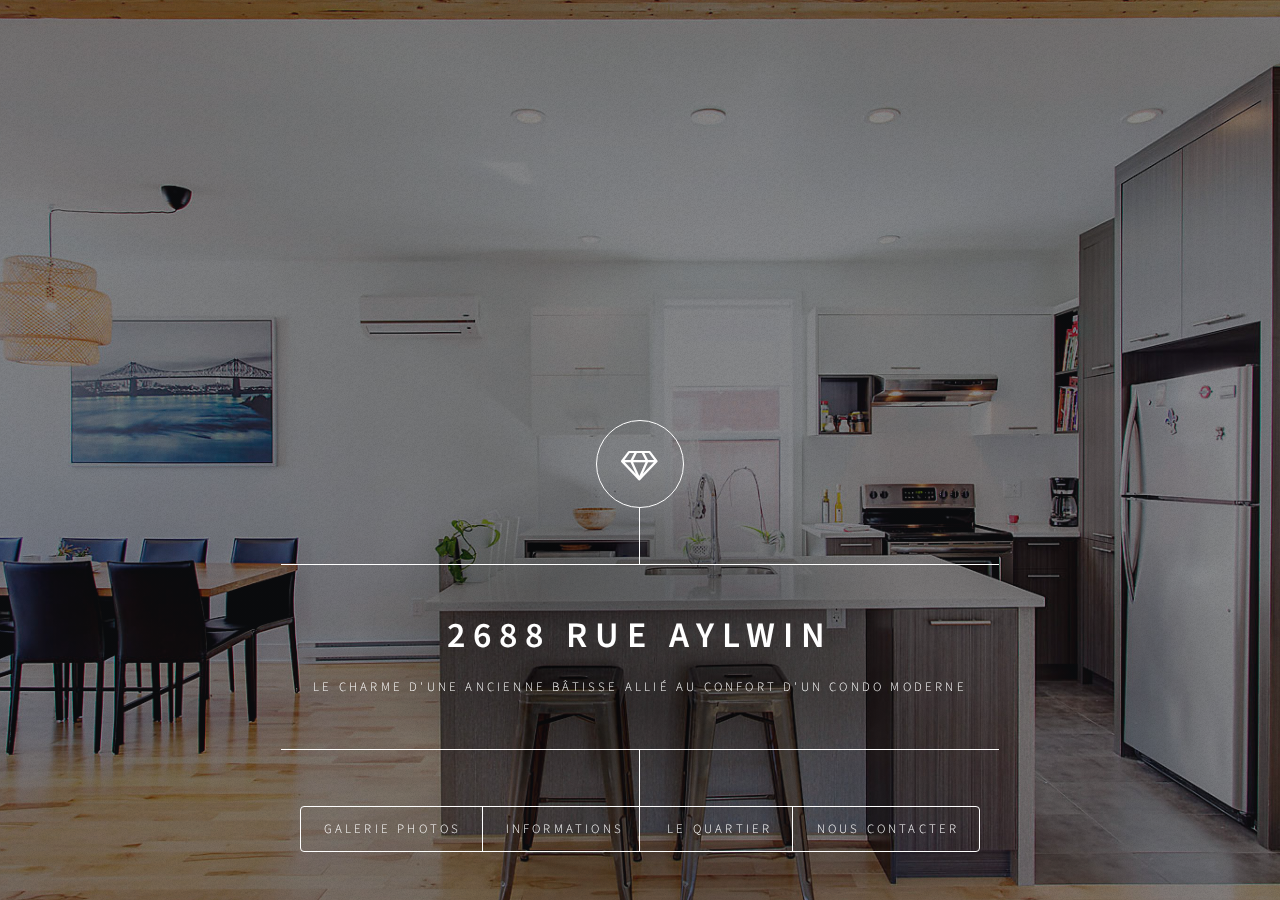
<file: index.html>
<!DOCTYPE HTML>
<!--
	Dimension by HTML5 UP
	html5up.net | @ajlkn
	Free for personal and commercial use under the CCA 3.0 license (html5up.net/license)
-->
<html>
	<head>
		<title>Condo à vendre</title>
		<meta charset="utf-8" />
		<meta name="viewport" content="width=device-width, initial-scale=1, user-scalable=no" />
		<link rel="stylesheet" href="assets/css/main.css" />
		<!--[if lte IE 9]><link rel="stylesheet" href="assets/css/ie9.css" /><![endif]-->
		<noscript><link rel="stylesheet" href="assets/css/noscript.css" /></noscript>
        
        <script>
  (function(i,s,o,g,r,a,m){i['GoogleAnalyticsObject']=r;i[r]=i[r]||function(){
  (i[r].q=i[r].q||[]).push(arguments)},i[r].l=1*new Date();a=s.createElement(o),
  m=s.getElementsByTagName(o)[0];a.async=1;a.src=g;m.parentNode.insertBefore(a,m)
  })(window,document,'script','https://www.google-analytics.com/analytics.js','ga');

  ga('create', 'UA-100354892-1', 'auto');
  ga('send', 'pageview');
</script>
        
	</head>
	<body>

		<!-- Wrapper -->
			<div id="wrapper">

				<!-- Header -->
					<header id="header">
						<div class="logo">
							<span class="icon fa-diamond"></span>
						</div>
						<div class="content">
							<div class="inner">
								<h1>2688 rue Aylwin</h1>
								<p><!--[-->Le charme d'une ancienne bâtisse allié au confort d'un condo moderne<br />
								</p>
							</div>
						</div>
						<nav>
							<ul>
								<li><a href="galerie/index.html" target="_blank">Galerie Photos</a></li>
								<li><a href="#info">Informations</a></li>
								<li><a href="#localisation">Le quartier</a></li>
								<li><a href="#contact">Nous contacter</a></li>
								<!--<li><a href="#elements">Elements</a></li>-->
							</ul>
						</nav>
					</header>
                

				<!-- Main -->
					<div id="main">

						<!-- Informations -->
							<article id="info">
								<h2 class="major">Informations</h2>
								<span class="image main"><img src="images/2688aylwin_013.jpg" alt="" /></span>
								<p>Magnifique condo très lumineux grâce à sa fenestration généreuse (des fenêtres dans chacune des pièces, même dans les salles de bains et le walkin).Le soleil vous accompagnera toute la journée.
A seulement 3min à pieds du métro Joliette et à proximité des Shop Angus! 
Cette propriété détachée occupant toute le dernier étage du bâtiment, a été complètement rénovée avec goût par des professionnels. La cuisine, salle à manger et salon composent une belle aire ouverte d’environ 26 x 23 pieds. 3 Chambres à coucher. 2 belles salles de bain dont une attenante à la chambre principale.
Sa grande Terrasse orientée sud ouest permet de profiter au maximum des beaux jours.
Stationnement extérieur et cabanon dans la cour arrière.</p>
                                <h3 class="">Caractéristiques</h3>
                                <ul>
                                <li>Propriété indivise</li>
                                <li>Dernier étage</li>
								<li>3 chambres</li>
								<li>2 salle de bains complètes (une avec douche et baignoire et une deuxième avec douche)</li>
								<li>Air habitable de 1284 pieds carrés</li>
								<li>Belle terrasse arrièrre de 21'x10'</li>
                                <li>Stationnenement dans la cour arrière</li>
                                <li>Beaucoup de rangement dans le cabanon de 4x6 pieds</li>    
                                </ul>
							</article>

						<!-- Localisation -->
							<article id="localisation">
								<h2 class="major">Le quartier</h2>
								<span class="image main"><img src="images/carte.png" alt="localisation condo" /></span>
								<p>Idéalement situé à quelques minutes à pied de la station de métro Joliette. Accès au centre ville en 10 minutes seulement.
                                A proximité des Shops Angus, ce condo de part sa position stratégique permet de profiter aussi bien des avantages d'Hochelaga que de ceux de Rosemont </p>
                                <p>Hochelaga est un quartier dynamique et en plein essor, qui offre encore des logements à des prix abordables. C'est donc le quartier idéal pour un investissement immobilier. </p>
                                <a href="https://mesquartiers.wordpress.com/2015/05/24/hochelaga/" target="_blank">Cliquez ici pour en savoir plus sur Hochelaga et sa vie de quartier</a>
							</article>

						<!-- Contact -->
							<article id="contact">
								<h2 class="major">Nous contacter</h2>
								<h4>Par téléphone</h4>
                                <p>En soirée et fin de semaine: 514 224 6616</p>
                                <p>Pendant les horaires de bureau: 514 562 6616</p>
                                            
                                <h4>Par courriel</h4>
								<p>virginiebillion@hotmail.com</p>	
                                <span class="image main"><img src="images/carte.png" alt="localisation condo" /></span>
                            </article>

						<!-- Elements -->
							<article id="elements">
								<h2 class="major">Elements</h2>

								<section>
									<h3 class="major">Text</h3>
									<p>This is <b>bold</b> and this is <strong>strong</strong>. This is <i>italic</i> and this is <em>emphasized</em>.
									This is <sup>superscript</sup> text and this is <sub>subscript</sub> text.
									This is <u>underlined</u> and this is code: <code>for (;;) { ... }</code>. Finally, <a href="#">this is a link</a>.</p>
									<hr />
									<h2>Heading Level 2</h2>
									<h3>Heading Level 3</h3>
									<h4>Heading Level 4</h4>
									<h5>Heading Level 5</h5>
									<h6>Heading Level 6</h6>
									<hr />
									<h4>Blockquote</h4>
									<blockquote>Fringilla nisl. Donec accumsan interdum nisi, quis tincidunt felis sagittis eget tempus euismod. Vestibulum ante ipsum primis in faucibus vestibulum. Blandit adipiscing eu felis iaculis volutpat ac adipiscing accumsan faucibus. Vestibulum ante ipsum primis in faucibus lorem ipsum dolor sit amet nullam adipiscing eu felis.</blockquote>
									<h4>Preformatted</h4>
									<pre><code>i = 0;

while (!deck.isInOrder()) {
    print 'Iteration ' + i;
    deck.shuffle();
    i++;
}

print 'It took ' + i + ' iterations to sort the deck.';</code></pre>
								</section>

								<section>
									<h3 class="major">Lists</h3>

									<h4>Unordered</h4>
									<ul>
										<li>Dolor pulvinar etiam.</li>
										<li>Sagittis adipiscing.</li>
										<li>Felis enim feugiat.</li>
									</ul>

									<h4>Alternate</h4>
									<ul class="alt">
										<li>Dolor pulvinar etiam.</li>
										<li>Sagittis adipiscing.</li>
										<li>Felis enim feugiat.</li>
									</ul>

									<h4>Ordered</h4>
									<ol>
										<li>Dolor pulvinar etiam.</li>
										<li>Etiam vel felis viverra.</li>
										<li>Felis enim feugiat.</li>
										<li>Dolor pulvinar etiam.</li>
										<li>Etiam vel felis lorem.</li>
										<li>Felis enim et feugiat.</li>
									</ol>
									<h4>Icons</h4>
									<ul class="icons">
										<li><a href="#" class="icon fa-twitter"><span class="label">Twitter</span></a></li>
										<li><a href="#" class="icon fa-facebook"><span class="label">Facebook</span></a></li>
										<li><a href="#" class="icon fa-instagram"><span class="label">Instagram</span></a></li>
										<li><a href="#" class="icon fa-github"><span class="label">Github</span></a></li>
									</ul>

									<h4>Actions</h4>
									<ul class="actions">
										<li><a href="#" class="button special">Default</a></li>
										<li><a href="#" class="button">Default</a></li>
									</ul>
									<ul class="actions vertical">
										<li><a href="#" class="button special">Default</a></li>
										<li><a href="#" class="button">Default</a></li>
									</ul>
								</section>

								<section>
									<h3 class="major">Table</h3>
									<h4>Default</h4>
									<div class="table-wrapper">
										<table>
											<thead>
												<tr>
													<th>Name</th>
													<th>Description</th>
													<th>Price</th>
												</tr>
											</thead>
											<tbody>
												<tr>
													<td>Item One</td>
													<td>Ante turpis integer aliquet porttitor.</td>
													<td>29.99</td>
												</tr>
												<tr>
													<td>Item Two</td>
													<td>Vis ac commodo adipiscing arcu aliquet.</td>
													<td>19.99</td>
												</tr>
												<tr>
													<td>Item Three</td>
													<td> Morbi faucibus arcu accumsan lorem.</td>
													<td>29.99</td>
												</tr>
												<tr>
													<td>Item Four</td>
													<td>Vitae integer tempus condimentum.</td>
													<td>19.99</td>
												</tr>
												<tr>
													<td>Item Five</td>
													<td>Ante turpis integer aliquet porttitor.</td>
													<td>29.99</td>
												</tr>
											</tbody>
											<tfoot>
												<tr>
													<td colspan="2"></td>
													<td>100.00</td>
												</tr>
											</tfoot>
										</table>
									</div>

									<h4>Alternate</h4>
									<div class="table-wrapper">
										<table class="alt">
											<thead>
												<tr>
													<th>Name</th>
													<th>Description</th>
													<th>Price</th>
												</tr>
											</thead>
											<tbody>
												<tr>
													<td>Item One</td>
													<td>Ante turpis integer aliquet porttitor.</td>
													<td>29.99</td>
												</tr>
												<tr>
													<td>Item Two</td>
													<td>Vis ac commodo adipiscing arcu aliquet.</td>
													<td>19.99</td>
												</tr>
												<tr>
													<td>Item Three</td>
													<td> Morbi faucibus arcu accumsan lorem.</td>
													<td>29.99</td>
												</tr>
												<tr>
													<td>Item Four</td>
													<td>Vitae integer tempus condimentum.</td>
													<td>19.99</td>
												</tr>
												<tr>
													<td>Item Five</td>
													<td>Ante turpis integer aliquet porttitor.</td>
													<td>29.99</td>
												</tr>
											</tbody>
											<tfoot>
												<tr>
													<td colspan="2"></td>
													<td>100.00</td>
												</tr>
											</tfoot>
										</table>
									</div>
								</section>

								<section>
									<h3 class="major">Buttons</h3>
									<ul class="actions">
										<li><a href="#" class="button special">Special</a></li>
										<li><a href="#" class="button">Default</a></li>
									</ul>
									<ul class="actions">
										<li><a href="#" class="button">Default</a></li>
										<li><a href="#" class="button small">Small</a></li>
									</ul>
									<ul class="actions">
										<li><a href="#" class="button special icon fa-download">Icon</a></li>
										<li><a href="#" class="button icon fa-download">Icon</a></li>
									</ul>
									<ul class="actions">
										<li><span class="button special disabled">Disabled</span></li>
										<li><span class="button disabled">Disabled</span></li>
									</ul>
								</section>

								<section>
									<h3 class="major">Form</h3>
									<form method="post" action="#">
										<div class="field half first">
											<label for="demo-name">Name</label>
											<input type="text" name="demo-name" id="demo-name" value="" placeholder="Jane Doe" />
										</div>
										<div class="field half">
											<label for="demo-email">Email</label>
											<input type="email" name="demo-email" id="demo-email" value="" placeholder="jane@untitled.tld" />
										</div>
										<div class="field">
											<label for="demo-category">Category</label>
											<div class="select-wrapper">
												<select name="demo-category" id="demo-category">
													<option value="">-</option>
													<option value="1">Manufacturing</option>
													<option value="1">Shipping</option>
													<option value="1">Administration</option>
													<option value="1">Human Resources</option>
												</select>
											</div>
										</div>
										<div class="field half first">
											<input type="radio" id="demo-priority-low" name="demo-priority" checked>
											<label for="demo-priority-low">Low</label>
										</div>
										<div class="field half">
											<input type="radio" id="demo-priority-high" name="demo-priority">
											<label for="demo-priority-high">High</label>
										</div>
										<div class="field half first">
											<input type="checkbox" id="demo-copy" name="demo-copy">
											<label for="demo-copy">Email me a copy</label>
										</div>
										<div class="field half">
											<input type="checkbox" id="demo-human" name="demo-human" checked>
											<label for="demo-human">Not a robot</label>
										</div>
										<div class="field">
											<label for="demo-message">Message</label>
											<textarea name="demo-message" id="demo-message" placeholder="Enter your message" rows="6"></textarea>
										</div>
										<ul class="actions">
											<li><input type="submit" value="Send Message" class="special" /></li>
											<li><input type="reset" value="Reset" /></li>
										</ul>
									</form>
								</section>

							</article>

					</div>

			</div>

		<!-- BG -->
			<div id="bg"></div>

		<!-- Scripts -->
			<script src="assets/js/jquery.min.js"></script>
			<script src="assets/js/skel.min.js"></script>
			<script src="assets/js/util.js"></script>
			<script src="assets/js/main.js"></script>

	</body>
</html>
</file>
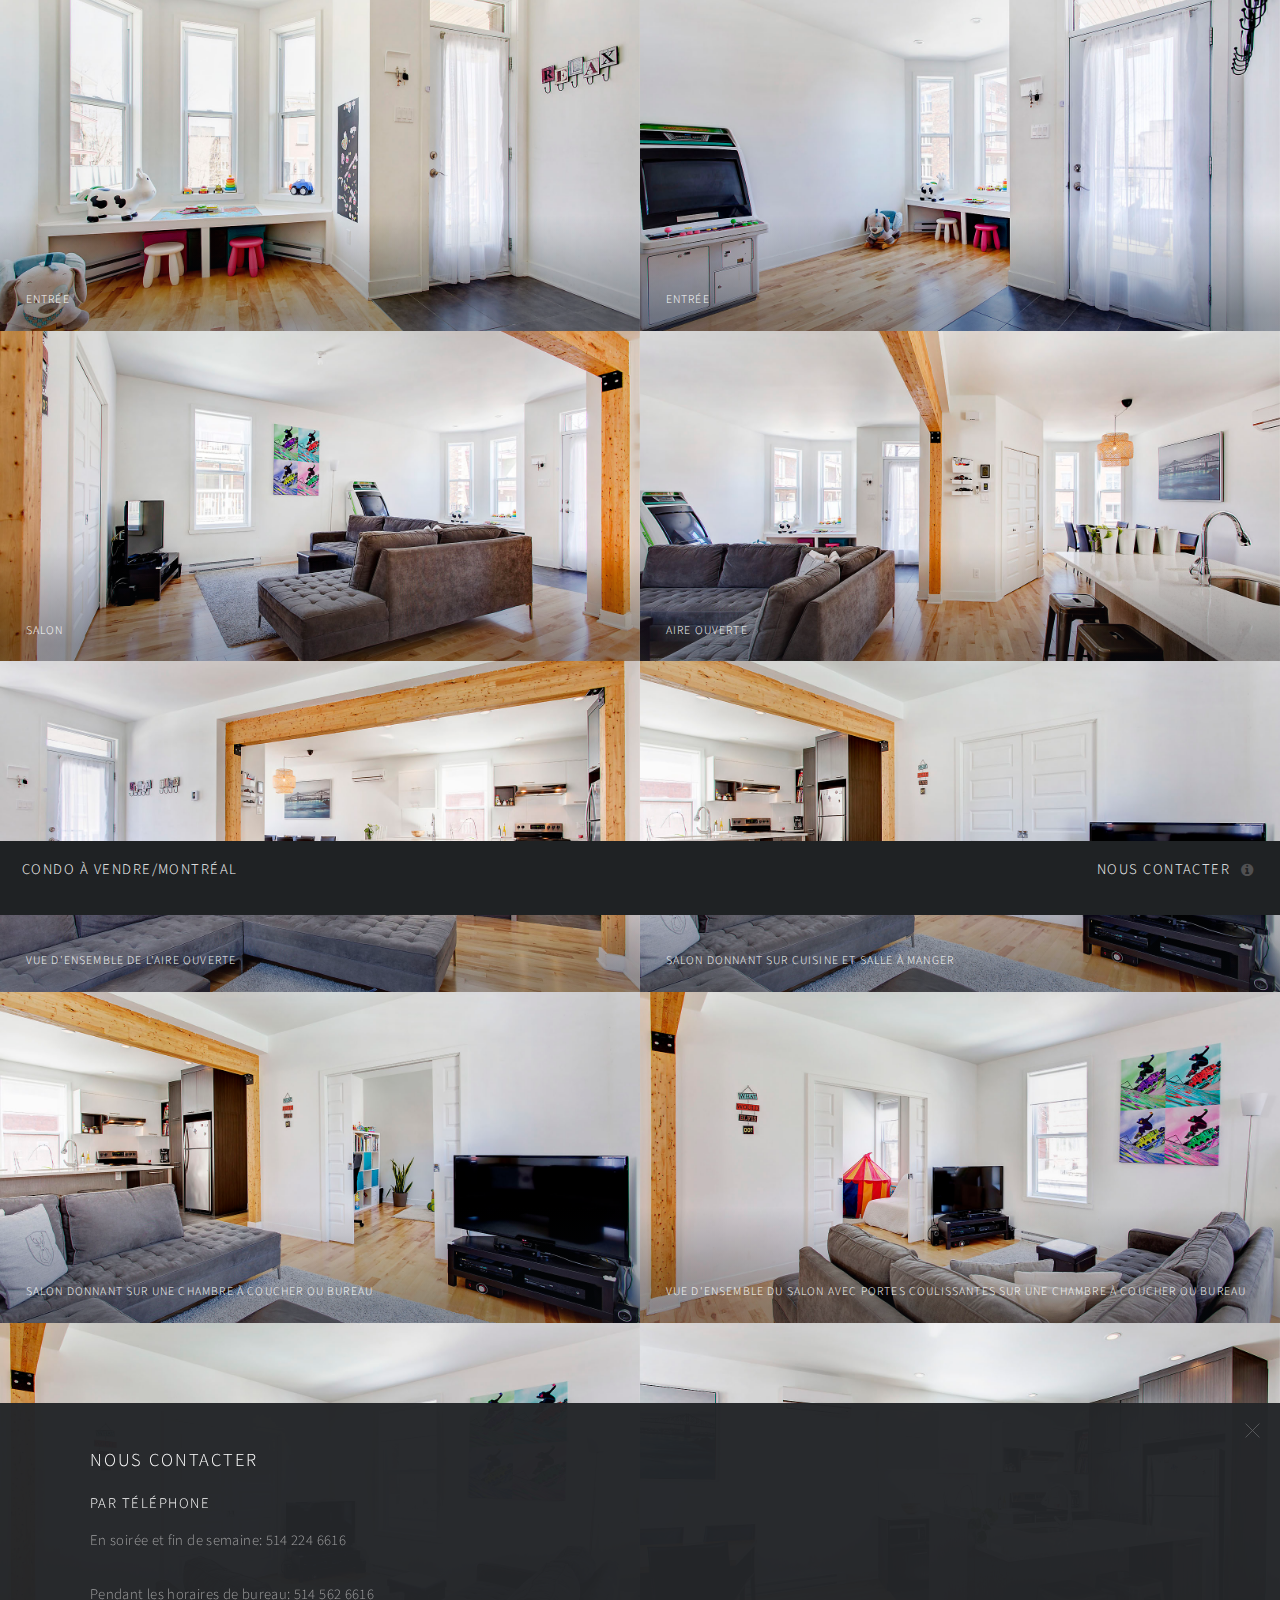
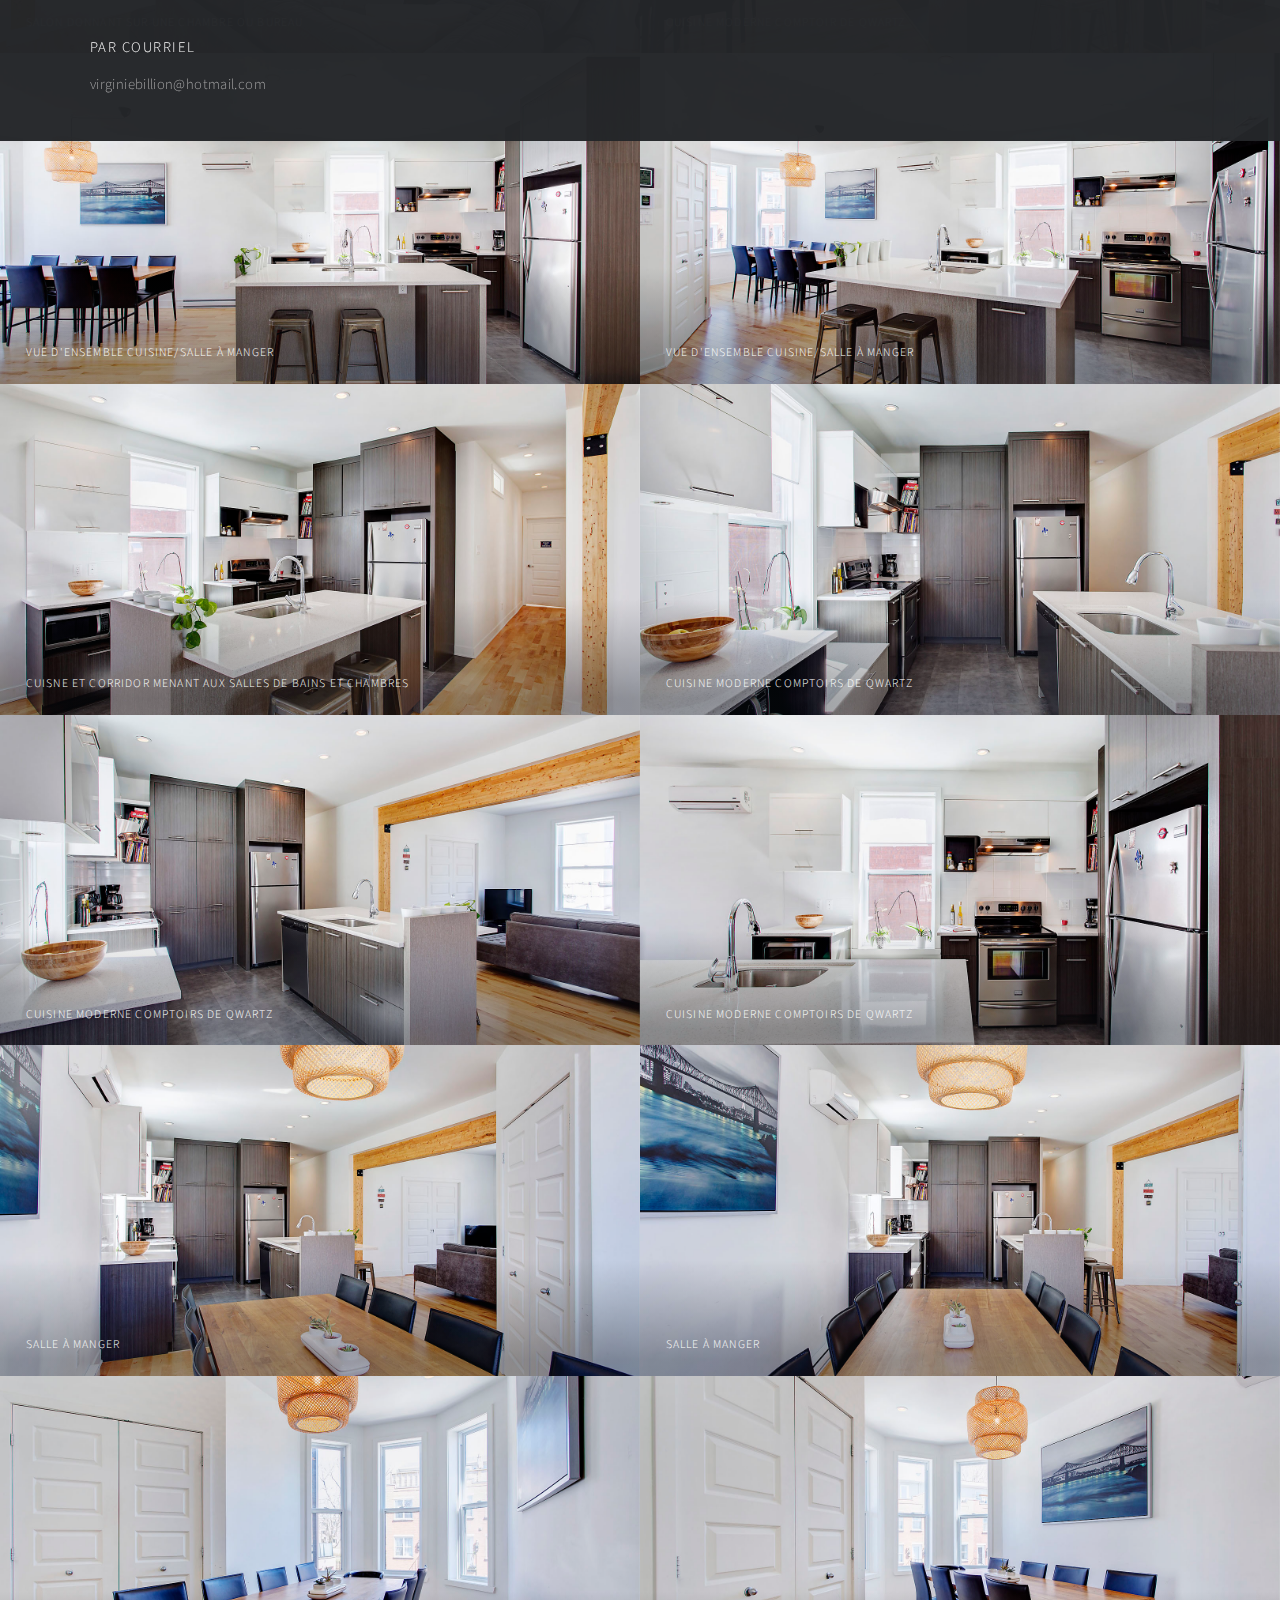
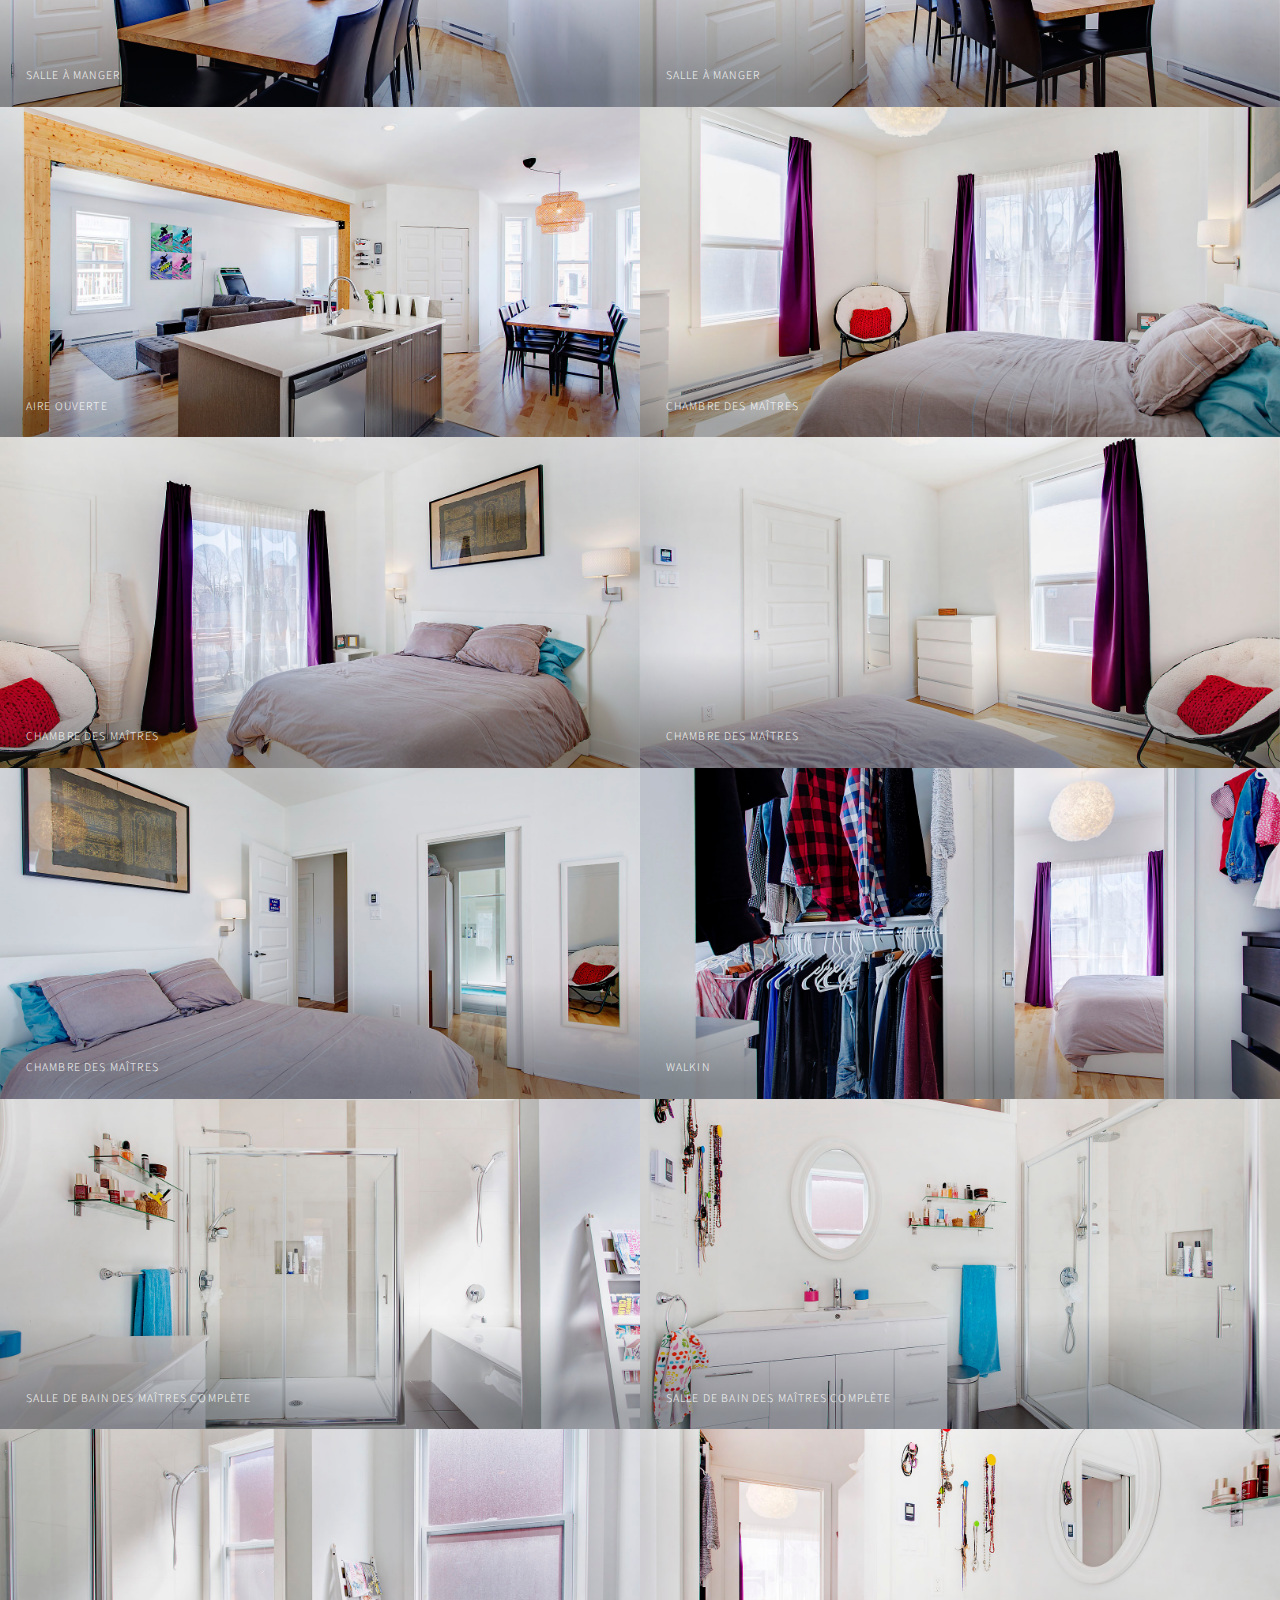
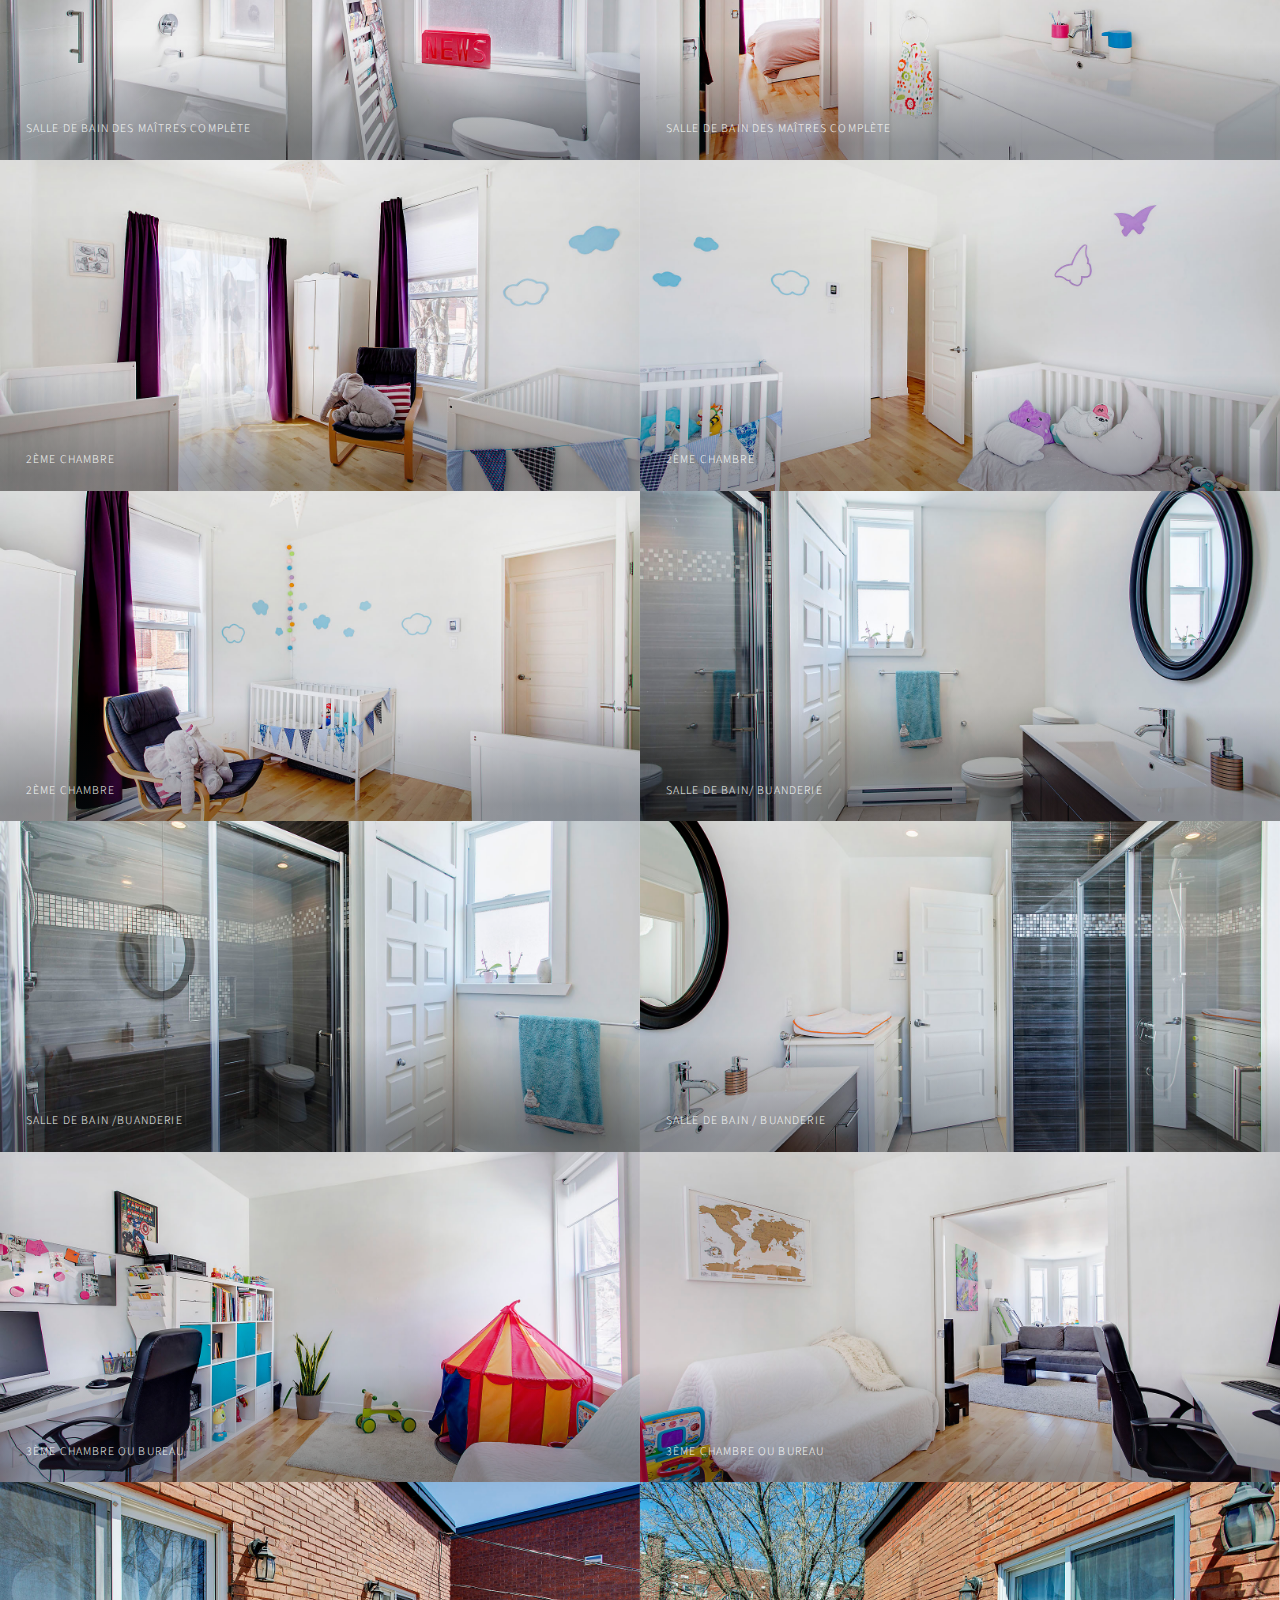
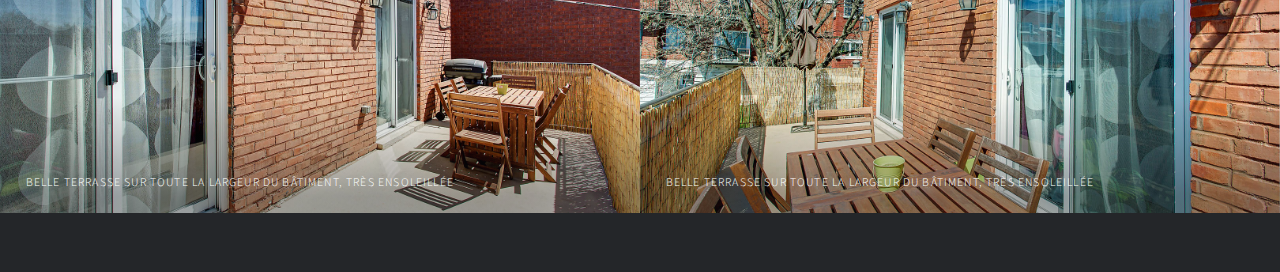
<file: galerie/index.html>
<!DOCTYPE HTML>
<!--
	Multiverse by HTML5 UP
	html5up.net | @ajlkn
	Free for personal and commercial use under the CCA 3.0 license (html5up.net/license)
-->
<html>
	<head>
		<title>Condo à vendre</title>
		<meta charset="utf-8" />
		<meta name="viewport" content="width=device-width, initial-scale=1, user-scalable=no" />
		<!--[if lte IE 8]><script src="assets/js/ie/html5shiv.js"></script><![endif]-->
		<link rel="stylesheet" href="assets/css/main.css" />
		<!--[if lte IE 9]><link rel="stylesheet" href="assets/css/ie9.css" /><![endif]-->
		<!--[if lte IE 8]><link rel="stylesheet" href="assets/css/ie8.css" /><![endif]-->
                
        <script>
  (function(i,s,o,g,r,a,m){i['GoogleAnalyticsObject']=r;i[r]=i[r]||function(){
  (i[r].q=i[r].q||[]).push(arguments)},i[r].l=1*new Date();a=s.createElement(o),
  m=s.getElementsByTagName(o)[0];a.async=1;a.src=g;m.parentNode.insertBefore(a,m)
  })(window,document,'script','https://www.google-analytics.com/analytics.js','ga');

  ga('create', 'UA-100354892-1', 'auto');
  ga('send', 'pageview');
</script>
        
	</head>
	<body>

		<!-- Wrapper -->
			<div id="wrapper">

				<!-- Header -->
					<header id="header">
						<h1><a href="index.html"><strong>Condo à vendre/Montréal</strong> </a></h1>
						<nav>
							<ul>
								<li><a href="#footer" class="icon fa-info-circle">Nous contacter</a></li>
							</ul>
						</nav>
					</header>

				<!-- Main -->
					<div id="main">						
						<article class="thumb">
							<a href="../images/2688aylwin_002.jpg" class="image"><img src="../images/2688aylwin_002.jpg" alt="entrée" /></a>
							<h2>Entrée</h2>
							<p>Magnifiaues fenêtre apportant une belle luminosité. Le banc permet aux enfants d'y bricoler ou aux adultes de s'y assoire pour s'y recueillir</p>
						</article>
						<article class="thumb">
							<a href="../images/2688aylwin_003.jpg" class="image"><img src="../images/2688aylwin_003.jpg" alt="entrée" /></a>
							<h2>Entrée</h2>
							<p>Vue d'Ensemble de l'entrée</p>
						</article>
						<article class="thumb">
							<a href="../images/2688aylwin_004.jpg" class="image"><img src="../images/2688aylwin_004.jpg" alt="salon" /></a>
							<h2>Salon</h2>
							<p>Beau salon lumineux.</p>
						</article>
						<article class="thumb">
							<a href="../images/2688aylwin_005.jpg" class="image"><img src="../images/2688aylwin_005.jpg" alt="" /></a>
							<h2>Aire ouverte</h2>
							<p>Aire ouverte</p>
						</article>
						<article class="thumb">
							<a href="../images/2688aylwin_006.jpg" class="image"><img src="../images/2688aylwin_006.jpg" alt="aire ouverte" /></a>
							<h2>Vue d'ensemble de l'aire ouverte</h2>
							<p></p>
						</article>
						<article class="thumb">
							<a href="../images/2688aylwin_007.jpg" class="image"><img src="../images/2688aylwin_007.jpg" alt="" /></a>
							<h2>Salon donnant sur cuisine et salle à manger</h2>
							<p>Belle aire ouverte sur cuisine et salle à manger</p>
						</article>
						<article class="thumb">
							<a href="../images/2688aylwin_008.jpg" class="image"><img src="../images/2688aylwin_008.jpg" alt="salon" /></a>
							<h2>Salon donnant sur une chambre à coucher ou bureau</h2>
							<p></p>
						</article>
						<article class="thumb">
							<a href="../images/2688aylwin_009.jpg" class="image"><img src="../images/2688aylwin_009.jpg" alt="" /></a>
							<h2>Vue d'ensemble du salon avec portes coulissantes sur une chambre à coucher ou bureau</h2>
							<p></p>
						</article>
						<article class="thumb">
							<a href="../images/2688aylwin_010.jpg" class="image"><img src="../images/2688aylwin_010.jpg" alt="" /></a>
							<h2>Salon donnant sur une chambre ou bureau</h2>
							<p>Possibilité de fermer complètement le mur du salon et d'ajouter une porte dans le coridor. Tout a déjà été prévu</p>
						</article>
						
						<article class="thumb">
							<a href="../images/2688aylwin_012.jpg" class="image"><img src="../images/2688aylwin_012.jpg" alt="" /></a>
							<h2>Cuisine moderne comptoir de qwartz</h2>
							<p>Cuisine moderne comptoir de qwartz</p>
						</article>
                        <article class="thumb">
							<a href="../images/2688aylwin_013.jpg" class="image"><img src="../images/2688aylwin_013.jpg" alt="" /></a>
							<h2>Vue d'ensemble cuisine/salle à manger</h2>
							<p>Vue d'ensemble cuisine/salle à manger</p>
						</article>
                        <article class="thumb">
							<a href="../images/2688aylwin_014.jpg" class="image"><img src="../images/2688aylwin_014.jpg" alt="" /></a>
							<h2>Vue d'ensemble cuisine/salle à manger</h2>
							<p>Vue d'ensemble cuisine/salle à manger</p>
						</article>
                        <article class="thumb">
							<a href="../images/2688aylwin_015.jpg" class="image"><img src="../images/2688aylwin_015.jpg" alt="" /></a>
                            <h2>Cuisne et corridor menant aux salles de bains et chambres</h2>
							<p>Cuisne et corridor menant aux salles de bains et chambres</p>
						</article>
                            <article class="thumb">
							<a href="../images/2688aylwin_016.jpg" class="image"><img src="../images/2688aylwin_016.jpg" alt="" /></a>
                            <h2>Cuisine moderne comptoirs de qwartz</h2>
							<p>Cuisine moderne comptoirs de qwartz</p>
						</article>
                        <article class="thumb">
							<a href="../images/2688aylwin_017.jpg" class="image"><img src="../images/2688aylwin_017.jpg" alt="" /></a>
							<h2>Cuisine moderne comptoirs de qwartz</h2>
							<p>Cuisine moderne comptoirs de qwartz</p>
                        </article>     
                        <article class="thumb">
							<a href="../images/2688aylwin_023.jpg" class="image"><img src="../images/2688aylwin_023.jpg" alt="" /></a>
							<h2>Cuisine moderne comptoirs de qwartz</h2>
							<p>Cuisine moderne comptoirs de qwartz</p>
						</article>
                            <article class="thumb">
							<a href="../images/2688aylwin_018.jpg" class="image"><img src="../images/2688aylwin_018.jpg" alt="" /></a>
							<h2>Salle à manger</h2>
							<p>Grande salle à manger permettant de mettre une très grande table. Les grandes fenêtre au fond lui offre une belle luminosité</p>
						</article><article class="thumb">
							<a href="../images/2688aylwin_019.jpg" class="image"><img src="../images/2688aylwin_019.jpg" alt="" /></a>
							<h2>Salle à manger</h2>
							<p>Grande salle à manger permettant de mettre une très grande table. Les grandes fenêtre au fond lui offre une belle luminosité</p>
						</article>
                            <article class="thumb">
							<a href="../images/2688aylwin_020.jpg" class="image"><img src="../images/2688aylwin_020.jpg" alt="" /></a>
							<h2>Salle à manger</h2>
							<p>Grande salle à manger permettant de mettre une très grande table. Les grandes fenêtre au fond lui offre une belle luminosité</p>
						</article>
                           <article class="thumb">
							<a href="../images/2688aylwin_021.jpg" class="image"><img src="../images/2688aylwin_021.jpg" alt="" /></a>
							<h2>Salle à manger</h2>
							<p>Grande salle à manger permettant de mettre une très grande table. Les grandes fenêtre au fond lui offre une belle luminosité</p>
						</article>
                             <article class="thumb">
							<a href="../images/2688aylwin_022.jpg" class="image"><img src="../images/2688aylwin_022.jpg" alt="" /></a>
							<h2>Aire ouverte</h2>
							<p></p>
						</article>
                            
                            <article class="thumb">
							<a href="../images/2688aylwin_024.jpg" class="image"><img src="../images/2688aylwin_024.jpg" alt="" /></a>
							<h2>Chambre des maîtres</h2>
							<p>Chambre des maître aves salle de bain attenante et walkin, donnant sur une belle terrasse ensoleillée</p>
						</article>
                            <article class="thumb">
							<a href="../images/2688aylwin_025.jpg" class="image"><img src="../images/2688aylwin_025.jpg" alt="" /></a>
							<h2>Chambre des maîtres</h2>
							<p>Chambre des maître aves salle de bain attenante et walkin, donnant sur une belle terrasse ensoleillée</p>
						</article>
                            <article class="thumb">
							<a href="../images/2688aylwin_026.jpg" class="image"><img src="../images/2688aylwin_026.jpg" alt="" /></a>
							<h2>Chambre des maîtres</h2>
							<p>Derrière la porte coulissante se trouve le walkin et la salle de bain des maîtres</p>
						</article>
                        <article class="thumb">
							<a href="../images/2688aylwin_028.jpg" class="image"><img src="../images/2688aylwin_028.jpg" alt="" /></a>
							<h2>Chambre des maîtres</h2>
							<p>Derrière la porte coulissante se trouve le walkin et la salle de bain des maîtres</p>
						</article>
                            <article class="thumb">
							<a href="../images/2688aylwin_027.jpg" class="image"><img src="../images/2688aylwin_027.jpg" alt="" /></a>
							<h2>Walkin</h2>
							<p>Walkin entre la chambre des maîtres et salle de bain.Même le walkin dispose d'une fenêtre</p>
						</article>
                            
                            <article class="thumb">
							<a href="../images/2688aylwin_029.jpg" class="image"><img src="../images/2688aylwin_029.jpg" alt="" /></a>
							<h2>salle de bain des maîtres complète</h2>
							<p> avec douche, baignoire, toilette et deux fenêtres</p>
						</article>
                            <article class="thumb">
							<a href="../images/2688aylwin_030.jpg" class="image"><img src="../images/2688aylwin_030.jpg" alt="" /></a>
							<h2>Salle de bain des maîtres complète</h2>
							<p>avec douche, baignoire, toilette et deux fenêtres</p>
						</article>
                            <article class="thumb">
							<a href="../images/2688aylwin_031.jpg" class="image"><img src="../images/2688aylwin_031.jpg" alt="" /></a>
							<h2>Salle de bain des maîtres complète</h2>
							<p>avec douche, baignoire, toilette et deux fenêtres</p>
						</article>
                            <article class="thumb">
							<a href="../images/2688aylwin_032.jpg" class="image"><img src="../images/2688aylwin_032.jpg" alt="" /></a>
							<h2>Salle de bain des maîtres complète</h2>
							<p>avec douche, baignoire, toilette et deux fenêtres</p>
						</article>
                            <article class="thumb">
							<a href="../images/2688aylwin_033.jpg" class="image"><img src="../images/2688aylwin_033.jpg" alt="" /></a>
							<h2>2ème chambre</h2>
							<p>2ème chambre</p>
						</article>
                            <article class="thumb">
							<a href="../images/2688aylwin_034.jpg" class="image"><img src="../images/2688aylwin_034.jpg" alt="" /></a>
							<h2>2ème chambre</h2>
							<p>2ème chambre</p>
						</article>
                            <article class="thumb">
							<a href="../images/2688aylwin_035.jpg" class="image"><img src="../images/2688aylwin_035.jpg" alt="" /></a>
							<h2>2ème chambre</h2>
							<p>2ème chambre</p>
						</article>
                            <article class="thumb">
							<a href="../images/2688aylwin_036.jpg" class="image"><img src="../images/2688aylwin_036.jpg" alt="" /></a>
							<h2>Salle de bain/ buanderie</h2>
							<p>Salle de bain avec douche, toilette et espace pour laveuse et sécheuse fermé dans le placard</p>
						</article>
                            <article class="thumb">
							<a href="../images/2688aylwin_037.jpg" class="image"><img src="../images/2688aylwin_037.jpg" alt="" /></a>
							<h2>Salle de bain /buanderie</h2>
							<p>Salle de bain avec douche, toilette et espace pour laveuse et sécheuse fermé dans le placard</p>
						</article>
                            
					<article class="thumb">
							<a href="../images/2688aylwin_038.jpg" class="image"><img src="../images/2688aylwin_038.jpg" alt="" /></a>
							<h2>Salle de bain / buanderie</h2>
							<p>Salle de bain avec douche, toilette et espace pour laveuse et sécheuse fermé dans le placard</p>
						</article>
                            <article class="thumb">
							<a href="../images/2688aylwin_039.jpg" class="image"><img src="../images/2688aylwin_039.jpg" alt="" /></a>
							<h2>3ème chambre ou bureau</h2>
							<p></p>
						</article>
                            <article class="thumb">
							<a href="../images/2688aylwin_040.jpg" class="image"><img src="../images/2688aylwin_040.jpg" alt="" /></a>
							<h2>3ème chambre ou bureau</h2>
							<p>Possibilité de fermer l'ouverture sur le salon et d'ouvrir la porte dans le coridor. Tout a déjà été prévu</p>
						</article>
                            <article class="thumb">
							<a href="../images/2688aylwin_041.jpg" class="image"><img src="../images/2688aylwin_041.jpg" alt="" /></a>
							<h2>Belle terrasse sur toute la largeur du bâtiment, très ensoleillée</h2>
							<p>Belle terrasse sur toute la largeur du bâtiment, très ensoleillée</p>
						</article>
                          <article class="thumb">
							<a href="../images/2688aylwin_043.jpg" class="image"><img src="../images/2688aylwin_043.jpg" alt="" /></a>
							<h2>Belle terrasse sur toute la largeur du bâtiment, très ensoleillée</h2>
							<p>Belle terrasse sur toute la largeur du bâtiment, très ensoleillée</p>
						</article>
                        
                        </div>
				<!-- Footer -->
					<footer id="footer" class="panel">
						<div class="inner split">
							<div>
                                <!-- Contact -->
							<article id="contact">
								<h2 class="major">Nous contacter</h2>
								<h4>Par téléphone</h4>
                                <p>En soirée et fin de semaine: 514 224 6616</p>
                                <p>Pendant les horaires de bureau: 514 562 6616</p>
                                <h4>Par courriel</h4>
								<p>virginiebillion@hotmail.com</p>	
                            </article>
                        </div>
                        </div>
                    </footer>

			</div>
								
		<!-- Scripts -->
			<script src="assets/js/jquery.min.js"></script>
			<script src="assets/js/jquery.poptrox.min.js"></script>
			<script src="assets/js/skel.min.js"></script>
			<script src="assets/js/util.js"></script>
			<!--[if lte IE 8]><script src="assets/js/ie/respond.min.js"></script><![endif]-->
			<script src="assets/js/main.js"></script>

	</body>
</html>
</file>
<file: assets/css/ie9.css>
/*
	Dimension by HTML5 UP
	html5up.net | @ajlkn
	Free for personal and commercial use under the CCA 3.0 license (html5up.net/license)
*/

/* BG */

	#bg:before {
		background: rgba(19, 21, 25, 0.5);
	}

/* Header */

	#header .logo {
		margin: 0 auto;
	}

	#header .content {
		display: inline-block;
	}

	#header nav ul {
		display: inline-block;
	}

		#header nav ul li {
			display: inline-block;
		}

/* Main */

	#main article {
		margin: 0 auto;
	}
</file>
<file: assets/css/noscript.css>
/*
	Dimension by HTML5 UP
	html5up.net | @ajlkn
	Free for personal and commercial use under the CCA 3.0 license (html5up.net/license)
*/

/* Main */

	#main article {
		opacity: 1;
		margin: 4rem 0 0 0;
	}
</file>
<file: galerie/assets/css/ie9.css>
/*
	Multiverse by HTML5 UP
	html5up.net | @ajlkn
	Free for personal and commercial use under the CCA 3.0 license (html5up.net/license)
*/

/* Panel */

	.panel > .inner.split:after {
		clear: both;
		content: '';
		display: block;
	}

	.panel > .inner.split > div {
		float: left;
		margin-left: 0;
		padding-left: 0;
	}

	.panel > .inner.split > :first-child {
		padding-left: 0;
	}

/* Wrapper */

	#wrapper:before {
		display: none;
	}

/* Main */

	#main:after {
		clear: both;
		content: '';
		display: block;
	}

	#main .thumb {
		float: left;
	}
</file>
<file: assets/css/main.css>
@import url(font-awesome.min.css);
@import url("https://fonts.googleapis.com/css?family=Source+Sans+Pro:300italic,600italic,300,600");

/*
	Dimension by HTML5 UP
	html5up.net | @ajlkn
	Free for personal and commercial use under the CCA 3.0 license (html5up.net/license)
*/

/* Reset */

	html, body, div, span, applet, object, iframe, h1, h2, h3, h4, h5, h6, p, blockquote, pre, a, abbr, acronym, address, big, cite, code, del, dfn, em, img, ins, kbd, q, s, samp, small, strike, strong, sub, sup, tt, var, b, u, i, center, dl, dt, dd, ol, ul, li, fieldset, form, label, legend, table, caption, tbody, tfoot, thead, tr, th, td, article, aside, canvas, details, embed, figure, figcaption, footer, header, hgroup, menu, nav, output, ruby, section, summary, time, mark, audio, video {
		margin: 0;
		padding: 0;
		border: 0;
		font-size: 100%;
		font: inherit;
		vertical-align: baseline;
	}

	article, aside, details, figcaption, figure, footer, header, hgroup, menu, nav, section {
		display: block;
	}

	body {
		line-height: 1;
	}

	ol, ul {
		list-style: none;
	}

	blockquote, q {
		quotes: none;
	}

	blockquote:before, blockquote:after, q:before, q:after {
		content: '';
		content: none;
	}

	table {
		border-collapse: collapse;
		border-spacing: 0;
	}

	body {
		-webkit-text-size-adjust: none;
	}

/* Box Model */

	*, *:before, *:after {
		-moz-box-sizing: border-box;
		-webkit-box-sizing: border-box;
		box-sizing: border-box;
	}

/* Basic */

	@-ms-viewport {
		width: device-width;
	}

	@media screen and (max-width: 480px) {

		html, body {
			min-width: 320px;
		}

	}

	body {
		background: #ffffff;
	}

		body.is-loading *, body.is-loading *:before, body.is-loading *:after, body.is-switching *, body.is-switching *:before, body.is-switching *:after {
			-moz-animation: none !important;
			-webkit-animation: none !important;
			-ms-animation: none !important;
			animation: none !important;
			-moz-transition: none !important;
			-webkit-transition: none !important;
			-ms-transition: none !important;
			transition: none !important;
			-moz-transition-delay: none !important;
			-webkit-transition-delay: none !important;
			-ms-transition-delay: none !important;
			transition-delay: none !important;
		}

/* Type */

	html {
		font-size: 16pt;
	}

		@media screen and (max-width: 1680px) {

			html {
				font-size: 12pt;
			}

		}

		@media screen and (max-width: 736px) {

			html {
				font-size: 11pt;
			}

		}

		@media screen and (max-width: 360px) {

			html {
				font-size: 10pt;
			}

		}

	body, input, select, textarea {
		color: #ffffff;
		font-family: "Source Sans Pro", sans-serif;
		font-weight: 300;
		font-size: 1rem;
		line-height: 1.65;
	}

	a {
		-moz-transition: color 0.2s ease-in-out, background-color 0.2s ease-in-out, border-bottom-color 0.2s ease-in-out;
		-webkit-transition: color 0.2s ease-in-out, background-color 0.2s ease-in-out, border-bottom-color 0.2s ease-in-out;
		-ms-transition: color 0.2s ease-in-out, background-color 0.2s ease-in-out, border-bottom-color 0.2s ease-in-out;
		transition: color 0.2s ease-in-out, background-color 0.2s ease-in-out, border-bottom-color 0.2s ease-in-out;
		border-bottom: dotted 1px rgba(255, 255, 255, 0.5);
		text-decoration: none;
		color: inherit;
	}

		a:hover {
			border-bottom-color: transparent;
		}

	strong, b {
		color: #ffffff;
		font-weight: 600;
	}

	em, i {
		font-style: italic;
	}

	p {
		margin: 0 0 2rem 0;
	}

	h1, h2, h3, h4, h5, h6 {
		color: #ffffff;
		font-weight: 600;
		line-height: 1.5;
		margin: 0 0 1rem 0;
		text-transform: uppercase;
		letter-spacing: 0.2rem;
	}

		h1 a, h2 a, h3 a, h4 a, h5 a, h6 a {
			color: inherit;
			text-decoration: none;
		}

		h1.major, h2.major, h3.major, h4.major, h5.major, h6.major {
			border-bottom: solid 1px #ffffff;
			width: -moz-max-content;
			width: -webkit-max-content;
			width: -ms-max-content;
			width: max-content;
			padding-bottom: 0.5rem;
			margin: 0 0 2rem 0;
		}

	h1 {
		font-size: 2.25rem;
		line-height: 1.3;
		letter-spacing: 0.5rem;
	}

	h2 {
		font-size: 1.5rem;
		line-height: 1.4;
		letter-spacing: 0.5rem;
	}

	h3 {
		font-size: 1rem;
	}

	h4 {
		font-size: 0.8rem;
	}

	h5 {
		font-size: 0.7rem;
	}

	h6 {
		font-size: 0.6rem;
	}

	@media screen and (max-width: 736px) {

		h1 {
			font-size: 1.75rem;
			line-height: 1.4;
		}

		h2 {
			font-size: 1.25em;
			line-height: 1.5;
		}

	}

	sub {
		font-size: 0.8rem;
		position: relative;
		top: 0.5rem;
	}

	sup {
		font-size: 0.8rem;
		position: relative;
		top: -0.5rem;
	}

	blockquote {
		border-left: solid 4px #ffffff;
		font-style: italic;
		margin: 0 0 2rem 0;
		padding: 0.5rem 0 0.5rem 2rem;
	}

	code {
		background: rgba(255, 255, 255, 0.075);
		border-radius: 4px;
		font-family: "Courier New", monospace;
		font-size: 0.9rem;
		margin: 0 0.25rem;
		padding: 0.25rem 0.65rem;
	}

	pre {
		-webkit-overflow-scrolling: touch;
		font-family: "Courier New", monospace;
		font-size: 0.9rem;
		margin: 0 0 2rem 0;
	}

		pre code {
			display: block;
			line-height: 1.75;
			padding: 1rem 1.5rem;
			overflow-x: auto;
		}

	hr {
		border: 0;
		border-bottom: solid 1px #ffffff;
		margin: 2.75rem 0;
	}

	.align-left {
		text-align: left;
	}

	.align-center {
		text-align: center;
	}

	.align-right {
		text-align: right;
	}

/* Form */

	form {
		margin: 0 0 2.5rem 0;
	}

		form .field {
			margin: 0 0 1.5rem 0;
		}

			form .field.half {
				width: 50%;
				float: left;
				padding: 0 0 0 0.75rem;
			}

				form .field.half.first {
					padding: 0 0.75rem 0 0;
				}

		form > .actions {
			margin: 1.875rem 0 0 0 !important;
		}

		@media screen and (max-width: 736px) {

			form .field {
				margin: 0 0 1.125rem 0;
			}

				form .field.half {
					padding: 0 0 0 0.5625rem;
				}

					form .field.half.first {
						padding: 0 0.5625rem 0 0;
					}

			form > .actions {
				margin: 1.5rem 0 0 0 !important;
			}

		}

		@media screen and (max-width: 480px) {

			form .field.half {
				width: 100%;
				float: none;
				padding: 0;
			}

				form .field.half.first {
					padding: 0;
				}

		}

	label {
		color: #ffffff;
		display: block;
		font-size: 0.8rem;
		font-weight: 300;
		letter-spacing: 0.2rem;
		line-height: 1.5;
		margin: 0 0 1rem 0;
		text-transform: uppercase;
	}

	input[type="text"],
	input[type="password"],
	input[type="email"],
	input[type="tel"],
	select,
	textarea {
		-moz-appearance: none;
		-webkit-appearance: none;
		-ms-appearance: none;
		appearance: none;
		-moz-transition: border-color 0.2s ease-in-out, box-shadow 0.2s ease-in-out, background-color 0.2s ease-in-out;
		-webkit-transition: border-color 0.2s ease-in-out, box-shadow 0.2s ease-in-out, background-color 0.2s ease-in-out;
		-ms-transition: border-color 0.2s ease-in-out, box-shadow 0.2s ease-in-out, background-color 0.2s ease-in-out;
		transition: border-color 0.2s ease-in-out, box-shadow 0.2s ease-in-out, background-color 0.2s ease-in-out;
		background: transparent;
		border-radius: 4px;
		border: solid 1px #ffffff;
		color: inherit;
		display: block;
		outline: 0;
		padding: 0 1rem;
		text-decoration: none;
		width: 100%;
	}

		input[type="text"]:invalid,
		input[type="password"]:invalid,
		input[type="email"]:invalid,
		input[type="tel"]:invalid,
		select:invalid,
		textarea:invalid {
			box-shadow: none;
		}

		input[type="text"]:focus,
		input[type="password"]:focus,
		input[type="email"]:focus,
		input[type="tel"]:focus,
		select:focus,
		textarea:focus {
			background: rgba(255, 255, 255, 0.075);
			border-color: #ffffff;
			box-shadow: 0 0 0 1px #ffffff;
		}

	select option {
		background: #1b1f22;
		color: #ffffff;
	}

	.select-wrapper {
		text-decoration: none;
		display: block;
		position: relative;
	}

		.select-wrapper:before {
			-moz-osx-font-smoothing: grayscale;
			-webkit-font-smoothing: antialiased;
			font-family: FontAwesome;
			font-style: normal;
			font-weight: normal;
			text-transform: none !important;
		}

		.select-wrapper:before {
			color: #ffffff;
			content: '\f107';
			display: block;
			height: 2.75rem;
			line-height: calc(2.75rem + 0em);
			pointer-events: none;
			position: absolute;
			right: 0;
			text-align: center;
			top: 0;
			width: 2.75rem;
		}

		.select-wrapper select::-ms-expand {
			display: none;
		}

	input[type="text"],
	input[type="password"],
	input[type="email"],
	select {
		height: 2.75rem;
	}

	textarea {
		padding: 0.75rem 1rem;
	}

	input[type="checkbox"],
	input[type="radio"] {
		-moz-appearance: none;
		-webkit-appearance: none;
		-ms-appearance: none;
		appearance: none;
		display: block;
		float: left;
		margin-right: -2rem;
		opacity: 0;
		width: 1rem;
		z-index: -1;
	}

		input[type="checkbox"] + label,
		input[type="radio"] + label {
			text-decoration: none;
			-moz-user-select: none;
			-webkit-user-select: none;
			-ms-user-select: none;
			user-select: none;
			color: #ffffff;
			cursor: pointer;
			display: inline-block;
			font-size: 0.8rem;
			font-weight: 300;
			margin: 0 0 0.5rem 0;
			padding-left: 2.65rem;
			padding-right: 0.75rem;
			position: relative;
		}

			input[type="checkbox"] + label:before,
			input[type="radio"] + label:before {
				-moz-osx-font-smoothing: grayscale;
				-webkit-font-smoothing: antialiased;
				font-family: FontAwesome;
				font-style: normal;
				font-weight: normal;
				text-transform: none !important;
			}

			input[type="checkbox"] + label:before,
			input[type="radio"] + label:before {
				-moz-transition: border-color 0.2s ease-in-out, box-shadow 0.2s ease-in-out, background-color 0.2s ease-in-out;
				-webkit-transition: border-color 0.2s ease-in-out, box-shadow 0.2s ease-in-out, background-color 0.2s ease-in-out;
				-ms-transition: border-color 0.2s ease-in-out, box-shadow 0.2s ease-in-out, background-color 0.2s ease-in-out;
				transition: border-color 0.2s ease-in-out, box-shadow 0.2s ease-in-out, background-color 0.2s ease-in-out;
				border-radius: 4px;
				border: solid 1px #ffffff;
				content: '';
				display: inline-block;
				height: 1.65rem;
				left: 0;
				line-height: calc(1.58125rem + 0em);
				position: absolute;
				text-align: center;
				top: -0.125rem;
				width: 1.65rem;
			}

		input[type="checkbox"]:checked + label:before,
		input[type="radio"]:checked + label:before {
			background: #ffffff !important;
			border-color: #ffffff !important;
			color: #1b1f22;
			content: '\f00c';
		}

		input[type="checkbox"]:focus + label:before,
		input[type="radio"]:focus + label:before {
			background: rgba(255, 255, 255, 0.075);
			border-color: #ffffff;
			box-shadow: 0 0 0 1px #ffffff;
		}

	input[type="checkbox"] + label:before {
		border-radius: 4px;
	}

	input[type="radio"] + label:before {
		border-radius: 100%;
	}

	::-webkit-input-placeholder {
		color: rgba(255, 255, 255, 0.5) !important;
		opacity: 1.0;
	}

	:-moz-placeholder {
		color: rgba(255, 255, 255, 0.5) !important;
		opacity: 1.0;
	}

	::-moz-placeholder {
		color: rgba(255, 255, 255, 0.5) !important;
		opacity: 1.0;
	}

	:-ms-input-placeholder {
		color: rgba(255, 255, 255, 0.5) !important;
		opacity: 1.0;
	}

	.formerize-placeholder {
		color: rgba(255, 255, 255, 0.5) !important;
		opacity: 1.0;
	}

/* Box */

	.box {
		border-radius: 4px;
		border: solid 1px #ffffff;
		margin-bottom: 2rem;
		padding: 1.5em;
	}

		.box > :last-child,
		.box > :last-child > :last-child,
		.box > :last-child > :last-child > :last-child {
			margin-bottom: 0;
		}

		.box.alt {
			border: 0;
			border-radius: 0;
			padding: 0;
		}

/* Icon */

	.icon {
		text-decoration: none;
		border-bottom: none;
		position: relative;
	}

		.icon:before {
			-moz-osx-font-smoothing: grayscale;
			-webkit-font-smoothing: antialiased;
			font-family: FontAwesome;
			font-style: normal;
			font-weight: normal;
			text-transform: none !important;
		}

		.icon > .label {
			display: none;
		}

/* Image */

	.image {
		border-radius: 4px;
		border: 0;
		display: inline-block;
		position: relative;
	}

		.image:before {
			-moz-pointer-events: none;
			-webkit-pointer-events: none;
			-ms-pointer-events: none;
			pointer-events: none;
			background-image: url("../../images/overlay.png");
			background-color: rgba(19, 21, 25, 0.5);
			border-radius: 4px;
			content: '';
			display: block;
			height: 100%;
			left: 0;
			opacity: 0.5;
			position: absolute;
			top: 0;
			width: 100%;
		}

		.image img {
			border-radius: 4px;
			display: block;
		}

		.image.left, .image.right {
			max-width: 40%;
		}

			.image.left img, .image.right img {
				width: 100%;
			}

		.image.left {
			float: left;
			padding: 0 1.5em 1em 0;
			top: 0.25em;
		}

		.image.right {
			float: right;
			padding: 0 0 1em 1.5em;
			top: 0.25em;
		}

		.image.fit {
			display: block;
			margin: 0 0 2rem 0;
			width: 100%;
		}

			.image.fit img {
				width: 100%;
			}

		.image.main {
			display: block;
			margin: 2.5rem 0;
			width: 100%;
		}

			.image.main img {
				width: 100%;
			}

		@media screen and (max-width: 736px) {

			.image.main {
				margin: 2rem 0;
			}

		}

		@media screen and (max-width: 480px) {

			.image.main {
				margin: 1.5rem 0;
			}

		}

/* List */

	ol {
		list-style: decimal;
		margin: 0 0 2rem 0;
		padding-left: 1.25em;
	}

		ol li {
			padding-left: 0.25em;
		}

	ul {
		list-style: disc;
		margin: 0 0 2rem 0;
		padding-left: 1em;
	}

		ul li {
			padding-left: 0.5em;
		}

		ul.alt {
			list-style: none;
			padding-left: 0;
		}

			ul.alt li {
				border-top: solid 1px #ffffff;
				padding: 0.5em 0;
			}

				ul.alt li:first-child {
					border-top: 0;
					padding-top: 0;
				}

		ul.icons {
			cursor: default;
			list-style: none;
			padding-left: 0;
		}

			ul.icons li {
				display: inline-block;
				padding: 0 0.75em 0 0;
			}

				ul.icons li:last-child {
					padding-right: 0;
				}

				ul.icons li a {
					border-radius: 100%;
					box-shadow: inset 0 0 0 1px #ffffff;
					display: inline-block;
					height: 2.25rem;
					line-height: 2.25rem;
					text-align: center;
					width: 2.25rem;
				}

					ul.icons li a:hover {
						background-color: rgba(255, 255, 255, 0.075);
					}

					ul.icons li a:active {
						background-color: rgba(255, 255, 255, 0.175);
					}

		ul.actions {
			cursor: default;
			list-style: none;
			padding-left: 0;
		}

			ul.actions li {
				display: inline-block;
				padding: 0 1rem 0 0;
				vertical-align: middle;
			}

				ul.actions li:last-child {
					padding-right: 0;
				}

			ul.actions.small li {
				padding: 0 0.5rem 0 0;
			}

			ul.actions.vertical li {
				display: block;
				padding: 1rem 0 0 0;
			}

				ul.actions.vertical li:first-child {
					padding-top: 0;
				}

				ul.actions.vertical li > * {
					margin-bottom: 0;
				}

			ul.actions.vertical.small li {
				padding: 0.5rem 0 0 0;
			}

				ul.actions.vertical.small li:first-child {
					padding-top: 0;
				}

			ul.actions.fit {
				display: table;
				margin-left: -1rem;
				padding: 0;
				table-layout: fixed;
				width: calc(100% + 1rem);
			}

				ul.actions.fit li {
					display: table-cell;
					padding: 0 0 0 1rem;
				}

					ul.actions.fit li > * {
						margin-bottom: 0;
					}

				ul.actions.fit.small {
					margin-left: -0.5rem;
					width: calc(100% + 0.5rem);
				}

					ul.actions.fit.small li {
						padding: 0 0 0 0.5rem;
					}

			@media screen and (max-width: 480px) {

				ul.actions {
					margin: 0 0 2rem 0;
				}

					ul.actions li {
						padding: 1rem 0 0 0;
						display: block;
						text-align: center;
						width: 100%;
					}

						ul.actions li:first-child {
							padding-top: 0;
						}

						ul.actions li > * {
							width: 100%;
							margin: 0 !important;
						}

							ul.actions li > *.icon:before {
								margin-left: -2em;
							}

					ul.actions.small li {
						padding: 0.5rem 0 0 0;
					}

						ul.actions.small li:first-child {
							padding-top: 0;
						}

			}

	dl {
		margin: 0 0 2rem 0;
	}

		dl dt {
			display: block;
			font-weight: 600;
			margin: 0 0 1rem 0;
		}

		dl dd {
			margin-left: 2rem;
		}

/* Table */

	.table-wrapper {
		-webkit-overflow-scrolling: touch;
		overflow-x: auto;
	}

	table {
		margin: 0 0 2rem 0;
		width: 100%;
	}

		table tbody tr {
			border: solid 1px #ffffff;
			border-left: 0;
			border-right: 0;
		}

			table tbody tr:nth-child(2n + 1) {
				background-color: rgba(255, 255, 255, 0.075);
			}

		table td {
			padding: 0.75em 0.75em;
		}

		table th {
			color: #ffffff;
			font-size: 0.9em;
			font-weight: 600;
			padding: 0 0.75em 0.75em 0.75em;
			text-align: left;
		}

		table thead {
			border-bottom: solid 2px #ffffff;
		}

		table tfoot {
			border-top: solid 2px #ffffff;
		}

		table.alt {
			border-collapse: separate;
		}

			table.alt tbody tr td {
				border: solid 1px #ffffff;
				border-left-width: 0;
				border-top-width: 0;
			}

				table.alt tbody tr td:first-child {
					border-left-width: 1px;
				}

			table.alt tbody tr:first-child td {
				border-top-width: 1px;
			}

			table.alt thead {
				border-bottom: 0;
			}

			table.alt tfoot {
				border-top: 0;
			}

/* Button */

	input[type="submit"],
	input[type="reset"],
	input[type="button"],
	button,
	.button {
		-moz-appearance: none;
		-webkit-appearance: none;
		-ms-appearance: none;
		appearance: none;
		-moz-transition: background-color 0.2s ease-in-out, color 0.2s ease-in-out;
		-webkit-transition: background-color 0.2s ease-in-out, color 0.2s ease-in-out;
		-ms-transition: background-color 0.2s ease-in-out, color 0.2s ease-in-out;
		transition: background-color 0.2s ease-in-out, color 0.2s ease-in-out;
		background-color: transparent;
		border-radius: 4px;
		border: 0;
		box-shadow: inset 0 0 0 1px #ffffff;
		color: #ffffff !important;
		cursor: pointer;
		display: inline-block;
		font-size: 0.8rem;
		font-weight: 300;
		height: 2.75rem;
		letter-spacing: 0.2rem;
		line-height: 2.75rem;
		outline: 0;
		padding: 0 1.25rem 0 1.35rem;
		text-align: center;
		text-decoration: none;
		text-transform: uppercase;
		white-space: nowrap;
	}

		input[type="submit"]:hover,
		input[type="reset"]:hover,
		input[type="button"]:hover,
		button:hover,
		.button:hover {
			background-color: rgba(255, 255, 255, 0.075);
		}

		input[type="submit"]:active,
		input[type="reset"]:active,
		input[type="button"]:active,
		button:active,
		.button:active {
			background-color: rgba(255, 255, 255, 0.175);
		}

		input[type="submit"].icon:before,
		input[type="reset"].icon:before,
		input[type="button"].icon:before,
		button.icon:before,
		.button.icon:before {
			margin-right: 0.5em;
		}

		input[type="submit"].fit,
		input[type="reset"].fit,
		input[type="button"].fit,
		button.fit,
		.button.fit {
			display: block;
			margin: 0 0 1rem 0;
			width: 100%;
		}

		input[type="submit"].special,
		input[type="reset"].special,
		input[type="button"].special,
		button.special,
		.button.special {
			background-color: #ffffff;
			color: #1b1f22 !important;
			font-weight: 600;
		}

		input[type="submit"].disabled, input[type="submit"]:disabled,
		input[type="reset"].disabled,
		input[type="reset"]:disabled,
		input[type="button"].disabled,
		input[type="button"]:disabled,
		button.disabled,
		button:disabled,
		.button.disabled,
		.button:disabled {
			-moz-pointer-events: none;
			-webkit-pointer-events: none;
			-ms-pointer-events: none;
			pointer-events: none;
			cursor: default;
			opacity: 0.25;
		}

	input[type="submit"],
	input[type="reset"],
	input[type="button"],
	button {
		line-height: calc(2.75rem - 2px);
	}

/* BG */

	#bg {
		-moz-transform: scale(1.0);
		-webkit-transform: scale(1.0);
		-ms-transform: scale(1.0);
		transform: scale(1.0);
		-webkit-backface-visibility: hidden;
		position: fixed;
		top: 0;
		left: 0;
		width: 100%;
		height: 100vh;
		z-index: 1;
	}

		#bg:before, #bg:after {
			content: '';
			display: block;
			position: absolute;
			top: 0;
			left: 0;
			width: 100%;
			height: 100%;
		}

		#bg:before {
			-moz-transition: background-color 2.5s ease-in-out;
			-webkit-transition: background-color 2.5s ease-in-out;
			-ms-transition: background-color 2.5s ease-in-out;
			transition: background-color 2.5s ease-in-out;
			-moz-transition-delay: 0.75s;
			-webkit-transition-delay: 0.75s;
			-ms-transition-delay: 0.75s;
			transition-delay: 0.75s;
			background-image: linear-gradient(to top, rgba(19, 21, 25, 0.5), rgba(19, 21, 25, 0.5)), url("../../images/overlay.png");
			background-size: auto, 256px 256px;
			background-position: center, center;
			background-repeat: no-repeat, repeat;
			z-index: 2;
		}

		#bg:after {
			-moz-transform: scale(1.125);
			-webkit-transform: scale(1.125);
			-ms-transform: scale(1.125);
			transform: scale(1.125);
			-moz-transition: -moz-transform 0.325s ease-in-out, -moz-filter 0.325s ease-in-out;
			-webkit-transition: -webkit-transform 0.325s ease-in-out, -webkit-filter 0.325s ease-in-out;
			-ms-transition: -ms-transform 0.325s ease-in-out, -ms-filter 0.325s ease-in-out;
			transition: transform 0.325s ease-in-out, filter 0.325s ease-in-out;
			background-image: url("../../images/2688aylwin_013.jpg");
			background-position: center;
			background-size: cover;
			background-repeat: no-repeat;
			z-index: 1;
		}

		body.is-article-visible #bg:after {
			-moz-transform: scale(1.0825);
			-webkit-transform: scale(1.0825);
			-ms-transform: scale(1.0825);
			transform: scale(1.0825);
			-moz-filter: blur(0.2rem);
			-webkit-filter: blur(0.2rem);
			-ms-filter: blur(0.2rem);
			filter: blur(0.2rem);
		}

		body.is-loading #bg:before {
			background-color: #000000;
		}

/* Wrapper */

	#wrapper {
		display: -moz-flex;
		display: -webkit-flex;
		display: -ms-flex;
		display: flex;
		-moz-flex-direction: column;
		-webkit-flex-direction: column;
		-ms-flex-direction: column;
		flex-direction: column;
		-moz-align-items: center;
		-webkit-align-items: center;
		-ms-align-items: center;
		align-items: center;
		-moz-justify-content: space-between;
		-webkit-justify-content: space-between;
		-ms-justify-content: space-between;
		justify-content: space-between;
		position: relative;
		min-height: 100vh;
		width: 100%;
		padding: 4rem 2rem;
		z-index: 3;
	}

		#wrapper:before {
			content: '';
			display: block;
		}

		@media screen and (max-width: 1680px) {

			#wrapper {
				padding: 3rem 2rem;
			}

		}

		@media screen and (max-width: 736px) {

			#wrapper {
				padding: 2rem 1rem;
			}

		}

		@media screen and (max-width: 480px) {

			#wrapper {
				padding: 1rem;
			}

		}

/* Header */

	#header {
		display: -moz-flex;
		display: -webkit-flex;
		display: -ms-flex;
		display: flex;
		-moz-flex-direction: column;
		-webkit-flex-direction: column;
		-ms-flex-direction: column;
		flex-direction: column;
		-moz-align-items: center;
		-webkit-align-items: center;
		-ms-align-items: center;
		align-items: center;
		-moz-transition: -moz-transform 0.325s ease-in-out, -moz-filter 0.325s ease-in-out, opacity 0.325s ease-in-out;
		-webkit-transition: -webkit-transform 0.325s ease-in-out, -webkit-filter 0.325s ease-in-out, opacity 0.325s ease-in-out;
		-ms-transition: -ms-transform 0.325s ease-in-out, -ms-filter 0.325s ease-in-out, opacity 0.325s ease-in-out;
		transition: transform 0.325s ease-in-out, filter 0.325s ease-in-out, opacity 0.325s ease-in-out;
		background-image: -moz-radial-gradient(rgba(0, 0, 0, 0.25) 25%, transparent 55%);
		background-image: -webkit-radial-gradient(rgba(0, 0, 0, 0.25) 25%, transparent 55%);
		background-image: -ms-radial-gradient(rgba(0, 0, 0, 0.25) 25%, transparent 55%);
		background-image: radial-gradient(rgba(0, 0, 0, 0.25) 25%, transparent 55%);
		max-width: 100%;
		text-align: center;
	}

		#header > * {
			-moz-transition: opacity 0.325s ease-in-out;
			-webkit-transition: opacity 0.325s ease-in-out;
			-ms-transition: opacity 0.325s ease-in-out;
			transition: opacity 0.325s ease-in-out;
			position: relative;
			margin-top: 3.5rem;
		}

			#header > *:before {
				content: '';
				display: block;
				position: absolute;
				top: calc(-3.5rem - 1px);
				left: calc(50% - 1px);
				width: 1px;
				height: calc(3.5rem + 1px);
				background: #ffffff;
			}

		#header > :first-child {
			margin-top: 0;
		}

			#header > :first-child:before {
				display: none;
			}

		#header .logo {
			width: 5.5rem;
			height: 5.5rem;
			line-height: 5.5rem;
			border: solid 1px #ffffff;
			border-radius: 100%;
		}

			#header .logo .icon:before {
				font-size: 2rem;
			}

		#header .content {
			border-style: solid;
			border-color: #ffffff;
			border-top-width: 1px;
			border-bottom-width: 1px;
			max-width: 100%;
		}

			#header .content .inner {
				-moz-transition: max-height 0.75s ease, padding 0.75s ease, opacity 0.325s ease-in-out;
				-webkit-transition: max-height 0.75s ease, padding 0.75s ease, opacity 0.325s ease-in-out;
				-ms-transition: max-height 0.75s ease, padding 0.75s ease, opacity 0.325s ease-in-out;
				transition: max-height 0.75s ease, padding 0.75s ease, opacity 0.325s ease-in-out;
				-moz-transition-delay: 0.25s;
				-webkit-transition-delay: 0.25s;
				-ms-transition-delay: 0.25s;
				transition-delay: 0.25s;
				padding: 3rem 2rem;
				max-height: 40rem;
				overflow: hidden;
			}

				#header .content .inner > :last-child {
					margin-bottom: 0;
				}

			#header .content p {
				text-transform: uppercase;
				letter-spacing: 0.2rem;
				font-size: 0.8rem;
				line-height: 2;
			}

		#header nav ul {
			display: -moz-flex;
			display: -webkit-flex;
			display: -ms-flex;
			display: flex;
			margin-bottom: 0;
			list-style: none;
			padding-left: 0;
			border: solid 1px #ffffff;
			border-radius: 4px;
		}

			#header nav ul li {
				padding-left: 0;
				border-left: solid 1px #ffffff;
			}

				#header nav ul li:first-child {
					border-left: 0;
				}

				#header nav ul li a {
					display: block;
					min-width: 7.5rem;
					height: 2.75rem;
					line-height: 2.75rem;
					padding: 0 1.25rem 0 1.45rem;
					text-transform: uppercase;
					letter-spacing: 0.2rem;
					font-size: 0.8rem;
					border-bottom: 0;
				}

					#header nav ul li a:hover {
						background-color: rgba(255, 255, 255, 0.075);
					}

					#header nav ul li a:active {
						background-color: rgba(255, 255, 255, 0.175);
					}

		#header nav.use-middle:after {
			content: '';
			display: block;
			position: absolute;
			top: 0;
			left: calc(50% - 1px);
			width: 1px;
			height: 100%;
			background: #ffffff;
		}

		#header nav.use-middle ul li.is-middle {
			border-left: 0;
		}

		body.is-article-visible #header {
			-moz-transform: scale(0.95);
			-webkit-transform: scale(0.95);
			-ms-transform: scale(0.95);
			transform: scale(0.95);
			-moz-filter: blur(0.1rem);
			-webkit-filter: blur(0.1rem);
			-ms-filter: blur(0.1rem);
			filter: blur(0.1rem);
			opacity: 0;
		}

		body.is-loading #header {
			-moz-filter: blur(0.125rem);
			-webkit-filter: blur(0.125rem);
			-ms-filter: blur(0.125rem);
			filter: blur(0.125rem);
		}

			body.is-loading #header > * {
				opacity: 0;
			}

			body.is-loading #header .content .inner {
				max-height: 0;
				padding-top: 0;
				padding-bottom: 0;
				opacity: 0;
			}

		@media screen and (max-width: 980px) {

			#header .content p br {
				display: none;
			}

		}

		@media screen and (max-width: 736px) {

			#header > * {
				margin-top: 2rem;
			}

				#header > *:before {
					top: calc(-2rem - 1px);
					height: calc(2rem + 1px);
				}

			#header .logo {
				width: 4.75rem;
				height: 4.75rem;
				line-height: 4.75rem;
			}

				#header .logo .icon:before {
					font-size: 1.75rem;
				}

			#header .content .inner {
				padding: 2.5rem 1rem;
			}

			#header .content p {
				line-height: 1.875;
			}

		}

		@media screen and (max-width: 480px) {

			#header {
				padding: 1.5rem 0;
			}

				#header .content .inner {
					padding: 2.5rem 0;
				}

				#header nav ul {
					-moz-flex-direction: column;
					-webkit-flex-direction: column;
					-ms-flex-direction: column;
					flex-direction: column;
					min-width: 10rem;
					max-width: 100%;
				}

					#header nav ul li {
						border-left: 0;
						border-top: solid 1px #ffffff;
					}

						#header nav ul li:first-child {
							border-top: 0;
						}

						#header nav ul li a {
							height: 3rem;
							line-height: 3rem;
							min-width: 0;
							width: 100%;
						}

				#header nav.use-middle:after {
					display: none;
				}

		}

/* Main */

	#main {
		-moz-flex-grow: 1;
		-webkit-flex-grow: 1;
		-ms-flex-grow: 1;
		flex-grow: 1;
		-moz-flex-shrink: 1;
		-webkit-flex-shrink: 1;
		-ms-flex-shrink: 1;
		flex-shrink: 1;
		display: -moz-flex;
		display: -webkit-flex;
		display: -ms-flex;
		display: flex;
		-moz-align-items: center;
		-webkit-align-items: center;
		-ms-align-items: center;
		align-items: center;
		-moz-justify-content: center;
		-webkit-justify-content: center;
		-ms-justify-content: center;
		justify-content: center;
		-moz-flex-direction: column;
		-webkit-flex-direction: column;
		-ms-flex-direction: column;
		flex-direction: column;
		position: relative;
		max-width: 100%;
		z-index: 3;
	}

		#main article {
			-moz-transform: translateY(0.25rem);
			-webkit-transform: translateY(0.25rem);
			-ms-transform: translateY(0.25rem);
			transform: translateY(0.25rem);
			-moz-transition: opacity 0.325s ease-in-out, -moz-transform 0.325s ease-in-out;
			-webkit-transition: opacity 0.325s ease-in-out, -webkit-transform 0.325s ease-in-out;
			-ms-transition: opacity 0.325s ease-in-out, -ms-transform 0.325s ease-in-out;
			transition: opacity 0.325s ease-in-out, transform 0.325s ease-in-out;
			padding: 4.5rem 2.5rem 1.5rem 2.5rem ;
			position: relative;
			width: 40rem;
			max-width: 100%;
			background-color: rgba(27, 31, 34, 0.85);
			border-radius: 4px;
			opacity: 0;
		}

			#main article.active {
				-moz-transform: translateY(0);
				-webkit-transform: translateY(0);
				-ms-transform: translateY(0);
				transform: translateY(0);
				opacity: 1;
			}

			#main article .close {
				display: block;
				position: absolute;
				top: 0;
				right: 0;
				width: 4rem;
				height: 4rem;
				cursor: pointer;
				text-indent: 4rem;
				overflow: hidden;
				white-space: nowrap;
			}

				#main article .close:before {
					-moz-transition: background-color 0.2s ease-in-out;
					-webkit-transition: background-color 0.2s ease-in-out;
					-ms-transition: background-color 0.2s ease-in-out;
					transition: background-color 0.2s ease-in-out;
					content: '';
					display: block;
					position: absolute;
					top: 0.75rem;
					left: 0.75rem;
					width: 2.5rem;
					height: 2.5rem;
					border-radius: 100%;
					background-position: center;
					background-image: url("data:image/svg+xml;charset=utf8,%3Csvg xmlns='http://www.w3.org/2000/svg' xmlns:xlink='http://www.w3.org/1999/xlink' width='20px' height='20px' viewBox='0 0 20 20' zoomAndPan='disable'%3E%3Cstyle%3Eline %7B stroke: %23ffffff%3B stroke-width: 1%3B %7D%3C/style%3E%3Cline x1='2' y1='2' x2='18' y2='18' /%3E%3Cline x1='18' y1='2' x2='2' y2='18' /%3E%3C/svg%3E");
					background-size: 20px 20px;
					background-repeat: no-repeat;
				}

				#main article .close:hover:before {
					background-color: rgba(255, 255, 255, 0.075);
				}

				#main article .close:active:before {
					background-color: rgba(255, 255, 255, 0.175);
				}

		@media screen and (max-width: 736px) {

			#main article {
				padding: 3.5rem 2rem 0.5rem 2rem ;
			}

				#main article .close:before {
					top: 0.875rem;
					left: 0.875rem;
					width: 2.25rem;
					height: 2.25rem;
					background-size: 14px 14px;
				}

		}

		@media screen and (max-width: 480px) {

			#main article {
				padding: 3rem 1.5rem 0.5rem 1.5rem ;
			}

		}

/* Footer */

	#footer {
		-moz-transition: -moz-transform 0.325s ease-in-out, -moz-filter 0.325s ease-in-out, opacity 0.325s ease-in-out;
		-webkit-transition: -webkit-transform 0.325s ease-in-out, -webkit-filter 0.325s ease-in-out, opacity 0.325s ease-in-out;
		-ms-transition: -ms-transform 0.325s ease-in-out, -ms-filter 0.325s ease-in-out, opacity 0.325s ease-in-out;
		transition: transform 0.325s ease-in-out, filter 0.325s ease-in-out, opacity 0.325s ease-in-out;
		width: 100%;
		max-width: 100%;
		margin-top: 2rem;
		text-align: center;
	}

		#footer .copyright {
			letter-spacing: 0.2rem;
			font-size: 0.6rem;
			opacity: 0.75;
			margin-bottom: 0;
			text-transform: uppercase;
		}

		body.is-article-visible #footer {
			-moz-transform: scale(0.95);
			-webkit-transform: scale(0.95);
			-ms-transform: scale(0.95);
			transform: scale(0.95);
			-moz-filter: blur(0.1rem);
			-webkit-filter: blur(0.1rem);
			-ms-filter: blur(0.1rem);
			filter: blur(0.1rem);
			opacity: 0;
		}

		body.is-loading #footer {
			opacity: 0;
		}
</file>
<file: galerie/assets/css/main.css>
@import url(font-awesome.min.css);
@import url("https://fonts.googleapis.com/css?family=Source+Sans+Pro:300,300italic,400,400italic");

/*
	Multiverse by HTML5 UP
	html5up.net | @ajlkn
	Free for personal and commercial use under the CCA 3.0 license (html5up.net/license)
*/

/* Reset */

	html, body, div, span, applet, object, iframe, h1, h2, h3, h4, h5, h6, p, blockquote, pre, a, abbr, acronym, address, big, cite, code, del, dfn, em, img, ins, kbd, q, s, samp, small, strike, strong, sub, sup, tt, var, b, u, i, center, dl, dt, dd, ol, ul, li, fieldset, form, label, legend, table, caption, tbody, tfoot, thead, tr, th, td, article, aside, canvas, details, embed, figure, figcaption, footer, header, hgroup, menu, nav, output, ruby, section, summary, time, mark, audio, video {
		margin: 0;
		padding: 0;
		border: 0;
		font-size: 100%;
		font: inherit;
		vertical-align: baseline;
	}

	article, aside, details, figcaption, figure, footer, header, hgroup, menu, nav, section {
		display: block;
	}

	body {
		line-height: 1;
	}

	ol, ul {
		list-style: none;
	}

	blockquote, q {
		quotes: none;
	}

	blockquote:before, blockquote:after, q:before, q:after {
		content: '';
		content: none;
	}

	table {
		border-collapse: collapse;
		border-spacing: 0;
	}

	body {
		-webkit-text-size-adjust: none;
	}

/* Box Model */

	*, *:before, *:after {
		-moz-box-sizing: border-box;
		-webkit-box-sizing: border-box;
		box-sizing: border-box;
	}

	@-moz-keyframes spinner {
		0% {
			-moz-transform: rotate(0deg);
			-webkit-transform: rotate(0deg);
			-ms-transform: rotate(0deg);
			transform: rotate(0deg);
		}

		100% {
			-moz-transform: rotate(359deg);
			-webkit-transform: rotate(359deg);
			-ms-transform: rotate(359deg);
			transform: rotate(359deg);
		}
	}

	@-webkit-keyframes spinner {
		0% {
			-moz-transform: rotate(0deg);
			-webkit-transform: rotate(0deg);
			-ms-transform: rotate(0deg);
			transform: rotate(0deg);
		}

		100% {
			-moz-transform: rotate(359deg);
			-webkit-transform: rotate(359deg);
			-ms-transform: rotate(359deg);
			transform: rotate(359deg);
		}
	}

	@-ms-keyframes spinner {
		0% {
			-moz-transform: rotate(0deg);
			-webkit-transform: rotate(0deg);
			-ms-transform: rotate(0deg);
			transform: rotate(0deg);
		}

		100% {
			-moz-transform: rotate(359deg);
			-webkit-transform: rotate(359deg);
			-ms-transform: rotate(359deg);
			transform: rotate(359deg);
		}
	}

	@keyframes spinner {
		0% {
			-moz-transform: rotate(0deg);
			-webkit-transform: rotate(0deg);
			-ms-transform: rotate(0deg);
			transform: rotate(0deg);
		}

		100% {
			-moz-transform: rotate(359deg);
			-webkit-transform: rotate(359deg);
			-ms-transform: rotate(359deg);
			transform: rotate(359deg);
		}
	}

/* Basic */

	@-ms-viewport {
		width: device-width;
	}

	body {
		-ms-overflow-style: scrollbar;
	}

	@media screen and (max-width: 480px) {

		html, body {
			min-width: 320px;
		}

	}

	body {
		background: #242629;
	}

		body.loading *, body.loading *:before, body.loading *:after {
			-moz-animation: none !important;
			-webkit-animation: none !important;
			-ms-animation: none !important;
			animation: none !important;
			-moz-transition: none !important;
			-webkit-transition: none !important;
			-ms-transition: none !important;
			transition: none !important;
		}

		body.resizing *, body.resizing *:before, body.resizing *:after {
			-moz-animation: none !important;
			-webkit-animation: none !important;
			-ms-animation: none !important;
			animation: none !important;
			-moz-transition: none !important;
			-webkit-transition: none !important;
			-ms-transition: none !important;
			transition: none !important;
		}

/* Type */

	body, input, select, textarea {
		color: #a0a0a1;
		font-family: "Source Sans Pro", Helvetica, sans-serif;
		font-size: 15pt;
		font-weight: 300;
		letter-spacing: 0.025em;
		line-height: 1.65;
	}

		@media screen and (max-width: 1680px) {

			body, input, select, textarea {
				font-size: 11pt;
			}

		}

	a {
		-moz-transition: color 0.2s ease-in-out, border-bottom-color 0.2s ease-in-out;
		-webkit-transition: color 0.2s ease-in-out, border-bottom-color 0.2s ease-in-out;
		-ms-transition: color 0.2s ease-in-out, border-bottom-color 0.2s ease-in-out;
		transition: color 0.2s ease-in-out, border-bottom-color 0.2s ease-in-out;
		border-bottom: dotted 1px;
		color: #34a58e;
		text-decoration: none;
	}

		a:hover {
			border-bottom-color: transparent;
			color: #34a58e !important;
		}

	strong, b {
		color: #ffffff;
		font-weight: 300;
	}

	em, i {
		font-style: italic;
	}

	p {
		margin: 0 0 2em 0;
	}

	h1, h2, h3, h4, h5, h6 {
		color: #ffffff;
		font-weight: 300;
		letter-spacing: 0.1em;
		line-height: 1.5;
		margin: 0 0 1em 0;
		text-transform: uppercase;
	}

		h1 a, h2 a, h3 a, h4 a, h5 a, h6 a {
			color: inherit;
			text-decoration: none;
		}

	h1 {
		font-size: 2em;
	}

	h2 {
		font-size: 1.25em;
	}

	h3 {
		font-size: 1.1em;
	}

	h4 {
		font-size: 1em;
	}

	h5 {
		font-size: 0.9em;
	}

	h6 {
		font-size: 0.7em;
	}

	@media screen and (max-width: 736px) {

		h2 {
			font-size: 1em;
		}

		h3 {
			font-size: 0.9em;
		}

		h4 {
			font-size: 0.8em;
		}

		h5 {
			font-size: 0.7em;
		}

		h6 {
			font-size: 0.7em;
		}

	}

	sub {
		font-size: 0.8em;
		position: relative;
		top: 0.5em;
	}

	sup {
		font-size: 0.8em;
		position: relative;
		top: -0.5em;
	}

	blockquote {
		border-left: 4px #36383c;
		font-style: italic;
		margin: 0 0 2em 0;
		padding: 0.5em 0 0.5em 2em;
	}

	code {
		background: #34363b;
		border: solid 1px #36383c;
		font-family: "Courier New", monospace;
		font-size: 0.9em;
		margin: 0 0.25em;
		padding: 0.25em 0.65em;
	}

	pre {
		-webkit-overflow-scrolling: touch;
		font-family: "Courier New", monospace;
		font-size: 0.9em;
		margin: 0 0 2em 0;
	}

		pre code {
			display: block;
			line-height: 1.75;
			padding: 1em 1.5em;
			overflow-x: auto;
		}

	hr {
		border: 0;
		border-bottom: solid 1px #36383c;
		margin: 2em 0;
	}

		hr.major {
			margin: 3em 0;
		}

	.align-left {
		text-align: left;
	}

	.align-center {
		text-align: center;
	}

	.align-right {
		text-align: right;
	}

/* Button */

	input[type="submit"],
	input[type="reset"],
	input[type="button"],
	button,
	.button {
		-moz-appearance: none;
		-webkit-appearance: none;
		-ms-appearance: none;
		appearance: none;
		-moz-transition: background-color 0.2s ease-in-out, box-shadow 0.2s ease-in-out, color 0.2s ease-in-out;
		-webkit-transition: background-color 0.2s ease-in-out, box-shadow 0.2s ease-in-out, color 0.2s ease-in-out;
		-ms-transition: background-color 0.2s ease-in-out, box-shadow 0.2s ease-in-out, color 0.2s ease-in-out;
		transition: background-color 0.2s ease-in-out, box-shadow 0.2s ease-in-out, color 0.2s ease-in-out;
		background-color: transparent;
		border: 0;
		border-radius: 0;
		box-shadow: inset 0 0 0 2px #36383c;
		color: #ffffff !important;
		cursor: pointer;
		display: inline-block;
		font-size: 0.9em;
		font-weight: 300;
		height: 3.05556em;
		letter-spacing: 0.1em;
		line-height: 3.05556em;
		padding: 0 2.5em;
		text-align: center;
		text-decoration: none;
		text-transform: uppercase;
		white-space: nowrap;
	}

		input[type="submit"]:hover,
		input[type="reset"]:hover,
		input[type="button"]:hover,
		button:hover,
		.button:hover {
			box-shadow: inset 0 0 0 2px #34a58e;
			color: #34a58e !important;
		}

			input[type="submit"]:hover:active,
			input[type="reset"]:hover:active,
			input[type="button"]:hover:active,
			button:hover:active,
			.button:hover:active {
				background-color: rgba(52, 165, 142, 0.15);
				color: #34a58e !important;
			}

		input[type="submit"].icon,
		input[type="reset"].icon,
		input[type="button"].icon,
		button.icon,
		.button.icon {
			padding-left: 1.35em;
		}

			input[type="submit"].icon:before,
			input[type="reset"].icon:before,
			input[type="button"].icon:before,
			button.icon:before,
			.button.icon:before {
				margin-right: 0.5em;
			}

		input[type="submit"].fit,
		input[type="reset"].fit,
		input[type="button"].fit,
		button.fit,
		.button.fit {
			display: block;
			margin: 0 0 1em 0;
			width: 100%;
		}

		input[type="submit"].small,
		input[type="reset"].small,
		input[type="button"].small,
		button.small,
		.button.small {
			font-size: 0.8em;
		}

		input[type="submit"].big,
		input[type="reset"].big,
		input[type="button"].big,
		button.big,
		.button.big {
			font-size: 1.35em;
		}

		input[type="submit"].special,
		input[type="reset"].special,
		input[type="button"].special,
		button.special,
		.button.special {
			background-color: #34a58e;
			box-shadow: none;
		}

			input[type="submit"].special:hover,
			input[type="reset"].special:hover,
			input[type="button"].special:hover,
			button.special:hover,
			.button.special:hover {
				background-color: #47c5ab;
				color: #ffffff !important;
			}

				input[type="submit"].special:hover:active,
				input[type="reset"].special:hover:active,
				input[type="button"].special:hover:active,
				button.special:hover:active,
				.button.special:hover:active {
					background-color: #287e6d;
				}

		input[type="submit"].disabled, input[type="submit"]:disabled,
		input[type="reset"].disabled,
		input[type="reset"]:disabled,
		input[type="button"].disabled,
		input[type="button"]:disabled,
		button.disabled,
		button:disabled,
		.button.disabled,
		.button:disabled {
			-moz-pointer-events: none;
			-webkit-pointer-events: none;
			-ms-pointer-events: none;
			pointer-events: none;
			opacity: 0.35;
		}

/* Form */

	form {
		margin: 0 0 2em 0;
	}

		form .field {
			margin: 0 0 1.3em 0;
		}

			form .field.half {
				float: left;
				padding: 0 0 0 0.65em;
				width: 50%;
			}

				form .field.half.first {
					padding: 0 0.65em 0 0;
				}

		form > .actions {
			margin: 1.5em 0 0 0 !important;
		}

		@media screen and (max-width: 736px) {

			form .field.half {
				float: none;
				padding: 0;
				width: 100%;
			}

				form .field.half.first {
					padding: 0;
				}

		}

	label {
		color: #ffffff;
		display: block;
		font-size: 0.9em;
		font-weight: 300;
		margin: 0 0 1em 0;
	}

	input[type="text"],
	input[type="password"],
	input[type="email"],
	input[type="tel"],
	input[type="search"],
	input[type="url"],
	select,
	textarea {
		-moz-appearance: none;
		-webkit-appearance: none;
		-ms-appearance: none;
		appearance: none;
		background: #34363b;
		border: 0;
		border-radius: 0;
		color: #a0a0a1;
		display: block;
		outline: 0;
		padding: 0 1em;
		text-decoration: none;
		width: 100%;
	}

		input[type="text"]:invalid,
		input[type="password"]:invalid,
		input[type="email"]:invalid,
		input[type="tel"]:invalid,
		input[type="search"]:invalid,
		input[type="url"]:invalid,
		select:invalid,
		textarea:invalid {
			box-shadow: none;
		}

		input[type="text"]:focus,
		input[type="password"]:focus,
		input[type="email"]:focus,
		input[type="tel"]:focus,
		input[type="search"]:focus,
		input[type="url"]:focus,
		select:focus,
		textarea:focus {
			box-shadow: inset 0 0 0 2px #34a58e;
		}

	.select-wrapper {
		text-decoration: none;
		display: block;
		position: relative;
	}

		.select-wrapper:before {
			-moz-osx-font-smoothing: grayscale;
			-webkit-font-smoothing: antialiased;
			font-family: FontAwesome;
			font-style: normal;
			font-weight: normal;
			text-transform: none !important;
		}

		.select-wrapper:before {
			color: #36383c;
			content: '\f078';
			display: block;
			height: 2.75em;
			line-height: 2.75em;
			pointer-events: none;
			position: absolute;
			right: 0;
			text-align: center;
			top: 0;
			width: 2.75em;
		}

		.select-wrapper select::-ms-expand {
			display: none;
		}

	input[type="text"],
	input[type="password"],
	input[type="email"],
	input[type="tel"],
	input[type="search"],
	input[type="url"],
	select {
		height: 2.75em;
	}

	textarea {
		padding: 0.75em 1em;
	}

	input[type="checkbox"],
	input[type="radio"] {
		-moz-appearance: none;
		-webkit-appearance: none;
		-ms-appearance: none;
		appearance: none;
		display: block;
		float: left;
		margin-right: -2em;
		opacity: 0;
		width: 1em;
		z-index: -1;
	}

		input[type="checkbox"] + label,
		input[type="radio"] + label {
			text-decoration: none;
			color: #a0a0a1;
			cursor: pointer;
			display: inline-block;
			font-size: 1em;
			font-weight: 300;
			padding-left: 2.4em;
			padding-right: 0.75em;
			position: relative;
		}

			input[type="checkbox"] + label:before,
			input[type="radio"] + label:before {
				-moz-osx-font-smoothing: grayscale;
				-webkit-font-smoothing: antialiased;
				font-family: FontAwesome;
				font-style: normal;
				font-weight: normal;
				text-transform: none !important;
			}

			input[type="checkbox"] + label:before,
			input[type="radio"] + label:before {
				background: #34363b;
				content: '';
				display: inline-block;
				height: 1.65em;
				left: 0;
				line-height: 1.58125em;
				position: absolute;
				text-align: center;
				top: 0;
				width: 1.65em;
			}

		input[type="checkbox"]:checked + label:before,
		input[type="radio"]:checked + label:before {
			background: #34a58e;
			border-color: #34a58e;
			color: #ffffff;
			content: '\f00c';
		}

		input[type="checkbox"]:focus + label:before,
		input[type="radio"]:focus + label:before {
			box-shadow: 0 0 0 2px #34a58e;
		}

	input[type="radio"] + label:before {
		border-radius: 100%;
	}

	::-webkit-input-placeholder {
		color: #707071 !important;
		opacity: 1.0;
	}

	:-moz-placeholder {
		color: #707071 !important;
		opacity: 1.0;
	}

	::-moz-placeholder {
		color: #707071 !important;
		opacity: 1.0;
	}

	:-ms-input-placeholder {
		color: #707071 !important;
		opacity: 1.0;
	}

	.formerize-placeholder {
		color: #707071 !important;
		opacity: 1.0;
	}

/* Icon */

	.icon {
		text-decoration: none;
		border-bottom: none;
		position: relative;
	}

		.icon:before {
			-moz-osx-font-smoothing: grayscale;
			-webkit-font-smoothing: antialiased;
			font-family: FontAwesome;
			font-style: normal;
			font-weight: normal;
			text-transform: none !important;
		}

		.icon > .label {
			display: none;
		}

/* List */

	ol {
		list-style: decimal;
		margin: 0 0 2em 0;
		padding-left: 1.25em;
	}

		ol li {
			padding-left: 0.25em;
		}

	ul {
		list-style: disc;
		margin: 0 0 2em 0;
		padding-left: 1em;
	}

		ul li {
			padding-left: 0.5em;
		}

		ul.alt {
			list-style: none;
			padding-left: 0;
		}

			ul.alt li {
				border-top: solid 1px #36383c;
				padding: 0.5em 0;
			}

				ul.alt li:first-child {
					border-top: 0;
					padding-top: 0;
				}

		ul.icons {
			cursor: default;
			list-style: none;
			padding-left: 0;
		}

			ul.icons li {
				display: inline-block;
				padding: 0 1em 0 0;
			}

				ul.icons li:last-child {
					padding-right: 0;
				}

				ul.icons li .icon {
					color: #505051;
				}

					ul.icons li .icon:before {
						font-size: 1.5em;
					}

		ul.actions {
			cursor: default;
			list-style: none;
			padding-left: 0;
		}

			ul.actions li {
				display: inline-block;
				padding: 0 1em 0 0;
				vertical-align: middle;
			}

				ul.actions li:last-child {
					padding-right: 0;
				}

			ul.actions.small li {
				padding: 0 0.5em 0 0;
			}

			ul.actions.vertical li {
				display: block;
				padding: 1em 0 0 0;
			}

				ul.actions.vertical li:first-child {
					padding-top: 0;
				}

				ul.actions.vertical li > * {
					margin-bottom: 0;
				}

			ul.actions.vertical.small li {
				padding: 0.5em 0 0 0;
			}

				ul.actions.vertical.small li:first-child {
					padding-top: 0;
				}

			ul.actions.fit {
				display: table;
				margin-left: -1em;
				padding: 0;
				table-layout: fixed;
				width: calc(100% + 1em);
			}

				ul.actions.fit li {
					display: table-cell;
					padding: 0 0 0 1em;
				}

					ul.actions.fit li > * {
						margin-bottom: 0;
					}

				ul.actions.fit.small {
					margin-left: -0.5em;
					width: calc(100% + 0.5em);
				}

					ul.actions.fit.small li {
						padding: 0 0 0 0.5em;
					}

			@media screen and (max-width: 480px) {

				ul.actions {
					margin: 0 0 2em 0;
				}

					ul.actions li {
						padding: 1em 0 0 0;
						display: block;
						text-align: center;
						width: 100%;
					}

						ul.actions li:first-child {
							padding-top: 0;
						}

						ul.actions li > * {
							width: 100%;
							margin: 0 !important;
						}

							ul.actions li > *.icon:before {
								margin-left: -2em;
							}

					ul.actions.small li {
						padding: 0.5em 0 0 0;
					}

						ul.actions.small li:first-child {
							padding-top: 0;
						}

			}

	dl {
		margin: 0 0 2em 0;
	}

		dl dt {
			display: block;
			font-weight: 300;
			margin: 0 0 1em 0;
		}

		dl dd {
			margin-left: 2em;
		}

/* Table */

	.table-wrapper {
		-webkit-overflow-scrolling: touch;
		overflow-x: auto;
	}

	table {
		margin: 0 0 2em 0;
		width: 100%;
	}

		table tbody tr {
			border: solid 1px #36383c;
			border-left: 0;
			border-right: 0;
		}

			table tbody tr:nth-child(2n + 1) {
				background-color: #34363b;
			}

		table td {
			padding: 0.75em 0.75em;
		}

		table th {
			color: #ffffff;
			font-size: 0.9em;
			font-weight: 300;
			padding: 0 0.75em 0.75em 0.75em;
			text-align: left;
		}

		table thead {
			border-bottom: solid 2px #36383c;
		}

		table tfoot {
			border-top: solid 2px #36383c;
		}

		table.alt {
			border-collapse: separate;
		}

			table.alt tbody tr td {
				border: solid 1px #36383c;
				border-left-width: 0;
				border-top-width: 0;
			}

				table.alt tbody tr td:first-child {
					border-left-width: 1px;
				}

			table.alt tbody tr:first-child td {
				border-top-width: 1px;
			}

			table.alt thead {
				border-bottom: 0;
			}

			table.alt tfoot {
				border-top: 0;
			}

/* Panel */

	.panel {
		padding: 4em 4em 2em 4em ;
		-moz-transform: translateY(100vh);
		-webkit-transform: translateY(100vh);
		-ms-transform: translateY(100vh);
		transform: translateY(100vh);
		-moz-transition: -moz-transform 0.5s ease;
		-webkit-transition: -webkit-transform 0.5s ease;
		-ms-transition: -ms-transform 0.5s ease;
		transition: transform 0.5s ease;
		-webkit-overflow-scrolling: touch;
		background: rgba(36, 38, 41, 0.975);
		bottom: 4em;
		left: 0;
		max-height: calc(80vh - 4em);
		overflow-y: auto;
		position: fixed;
		width: 100%;
		z-index: 10001;
	}

		.panel.active {
			-moz-transform: translateY(1px);
			-webkit-transform: translateY(1px);
			-ms-transform: translateY(1px);
			transform: translateY(1px);
		}

		.panel > .inner {
			margin: 0 auto;
			max-width: 100%;
			width: 75em;
		}

			.panel > .inner.split {
				display: -moz-flex;
				display: -webkit-flex;
				display: -ms-flex;
				display: flex;
			}

				.panel > .inner.split > div {
					margin-left: 4em;
					width: 50%;
				}

				.panel > .inner.split > :first-child {
					margin-left: 0;
				}

		.panel > .closer {
			-moz-transition: opacity 0.2s ease-in-out;
			-webkit-transition: opacity 0.2s ease-in-out;
			-ms-transition: opacity 0.2s ease-in-out;
			transition: opacity 0.2s ease-in-out;
			background-image: url("images/close.svg");
			background-position: center;
			background-repeat: no-repeat;
			background-size: 3em;
			cursor: pointer;
			height: 5em;
			opacity: 0.25;
			position: absolute;
			right: 0;
			top: 0;
			width: 5em;
			z-index: 2;
		}

			.panel > .closer:hover {
				opacity: 1.0;
			}

		@media screen and (max-width: 1280px) {

			.panel {
				padding: 3em 3em 1em 3em ;
			}

				.panel > .inner.split > div {
					margin-left: 3em;
				}

				.panel > .closer {
					background-size: 2.5em;
					background-position: 75% 25%;
				}

		}

		@media screen and (max-width: 980px) {

			.panel > .inner.split {
				-moz-flex-direction: column;
				-webkit-flex-direction: column;
				-ms-flex-direction: column;
				flex-direction: column;
			}

				.panel > .inner.split > div {
					margin-left: 0;
					width: 100%;
				}

		}

		@media screen and (max-width: 736px) {

			.panel {
				-moz-transform: translateY(-100vh);
				-webkit-transform: translateY(-100vh);
				-ms-transform: translateY(-100vh);
				transform: translateY(-100vh);
				padding: 4em 2em 2em 2em ;
				bottom: auto;
				top: calc(4em - 1px);
			}

				.panel.active {
					-moz-transform: translateY(0);
					-webkit-transform: translateY(0);
					-ms-transform: translateY(0);
					transform: translateY(0);
				}

		}

/* Poptrox Popup */

	.poptrox-overlay {
		-webkit-tap-highlight-color: rgba(255, 255, 255, 0);
	}

	.poptrox-popup {
		background: rgba(31, 34, 36, 0.925);
		box-shadow: 0 1em 3em 0.5em rgba(0, 0, 0, 0.25);
		cursor: default;
	}

		.poptrox-popup:before {
			-moz-transition: opacity 0.2s ease-in-out;
			-webkit-transition: opacity 0.2s ease-in-out;
			-ms-transition: opacity 0.2s ease-in-out;
			transition: opacity 0.2s ease-in-out;
			background-image: -moz-linear-gradient(to left, rgba(31,34,36,0.35), rgba(31,34,36,0) 10em, rgba(31,34,36,0)), -moz-linear-gradient(to right, rgba(31,34,36,0.35), rgba(31,34,36,0) 10em, rgba(31,34,36,0));
			background-image: -webkit-linear-gradient(to left, rgba(31,34,36,0.35), rgba(31,34,36,0) 10em, rgba(31,34,36,0)), -webkit-linear-gradient(to right, rgba(31,34,36,0.35), rgba(31,34,36,0) 10em, rgba(31,34,36,0));
			background-image: -ms-linear-gradient(to left, rgba(31,34,36,0.35), rgba(31,34,36,0) 10em, rgba(31,34,36,0)), -ms-linear-gradient(to right, rgba(31,34,36,0.35), rgba(31,34,36,0) 10em, rgba(31,34,36,0));
			background-image: linear-gradient(to left, rgba(31,34,36,0.35), rgba(31,34,36,0) 10em, rgba(31,34,36,0)), linear-gradient(to right, rgba(31,34,36,0.35), rgba(31,34,36,0) 10em, rgba(31,34,36,0));
			content: '';
			display: block;
			height: 100%;
			left: 0;
			position: absolute;
			top: 0;
			width: 100%;
			z-index: 1;
			opacity: 1;
		}

		.poptrox-popup .closer {
			-moz-transition: opacity 0.2s ease-in-out;
			-webkit-transition: opacity 0.2s ease-in-out;
			-ms-transition: opacity 0.2s ease-in-out;
			transition: opacity 0.2s ease-in-out;
			background-image: url("images/close.svg");
			background-position: center;
			background-repeat: no-repeat;
			background-size: 3em;
			height: 5em;
			opacity: 0;
			position: absolute;
			right: 0;
			top: 0;
			width: 5em;
			z-index: 2;
		}

		.poptrox-popup .nav-previous,
		.poptrox-popup .nav-next {
			-moz-transition: opacity 0.2s ease-in-out;
			-webkit-transition: opacity 0.2s ease-in-out;
			-ms-transition: opacity 0.2s ease-in-out;
			transition: opacity 0.2s ease-in-out;
			background-image: url("images/arrow.svg");
			background-position: center;
			background-repeat: no-repeat;
			background-size: 5em;
			cursor: pointer;
			height: 8em;
			margin-top: -4em;
			opacity: 0;
			position: absolute;
			top: 50%;
			width: 6em;
			z-index: 2;
		}

		.poptrox-popup .nav-previous {
			-moz-transform: scaleX(-1);
			-webkit-transform: scaleX(-1);
			-ms-transform: scaleX(-1);
			transform: scaleX(-1);
			left: 0;
		}

		.poptrox-popup .nav-next {
			right: 0;
		}

		.poptrox-popup .caption {
			padding: 2em 2em 0.1em 2em ;
			background-image: -moz-linear-gradient(to top, rgba(16,16,16,0.45) 25%, rgba(16,16,16,0) 100%);
			background-image: -webkit-linear-gradient(to top, rgba(16,16,16,0.45) 25%, rgba(16,16,16,0) 100%);
			background-image: -ms-linear-gradient(to top, rgba(16,16,16,0.45) 25%, rgba(16,16,16,0) 100%);
			background-image: linear-gradient(to top, rgba(16,16,16,0.45) 25%, rgba(16,16,16,0) 100%);
			bottom: 0;
			cursor: default;
			left: 0;
			position: absolute;
			text-align: left;
			width: 100%;
			z-index: 2;
		}

			.poptrox-popup .caption h2, .poptrox-popup .caption h3, .poptrox-popup .caption h4, .poptrox-popup .caption h5, .poptrox-popup .caption h6 {
				margin: 0 0 0.5em 0;
			}

			.poptrox-popup .caption p {
				color: #ffffff;
			}

		.poptrox-popup .loader {
			-moz-animation: spinner 1s infinite linear !important;
			-webkit-animation: spinner 1s infinite linear !important;
			-ms-animation: spinner 1s infinite linear !important;
			animation: spinner 1s infinite linear !important;
			background-image: url("images/spinner.svg");
			background-position: center;
			background-repeat: no-repeat;
			background-size: contain;
			display: block;
			font-size: 2em;
			height: 2em;
			left: 50%;
			line-height: 2em;
			margin: -1em 0 0 -1em;
			opacity: 0.25;
			position: absolute;
			text-align: center;
			top: 50%;
			width: 2em;
		}

		.poptrox-popup:hover .closer,
		.poptrox-popup:hover .nav-previous,
		.poptrox-popup:hover .nav-next {
			opacity: 0.5;
		}

			.poptrox-popup:hover .closer:hover,
			.poptrox-popup:hover .nav-previous:hover,
			.poptrox-popup:hover .nav-next:hover {
				opacity: 1.0;
			}

		.poptrox-popup.loading:before {
			opacity: 0;
		}

		body.touch .poptrox-popup .closer,
		body.touch .poptrox-popup .nav-previous,
		body.touch .poptrox-popup .nav-next {
			opacity: 1.0 !important;
		}

		@media screen and (max-width: 980px) {

			.poptrox-popup .closer {
				background-size: 3em;
			}

			.poptrox-popup .nav-previous,
			.poptrox-popup .nav-next {
				background-size: 4em;
			}

		}

		@media screen and (max-width: 736px) {

			.poptrox-popup:before {
				display: none;
			}

			.poptrox-popup .caption {
				display: none !important;
			}

			.poptrox-popup .closer,
			.poptrox-popup .nav-previous,
			.poptrox-popup .nav-next {
				display: none !important;
			}

		}

/* Wrapper */

	#wrapper {
		-moz-transition: -moz-filter 0.5s ease, -webkit-filter 0.5s ease, -ms-filter 0.5s ease, -moz-filter 0.5s ease;
		-webkit-transition: -moz-filter 0.5s ease, -webkit-filter 0.5s ease, -ms-filter 0.5s ease, -webkit-filter 0.5s ease;
		-ms-transition: -moz-filter 0.5s ease, -webkit-filter 0.5s ease, -ms-filter 0.5s ease, -ms-filter 0.5s ease;
		transition: -moz-filter 0.5s ease, -webkit-filter 0.5s ease, -ms-filter 0.5s ease, filter 0.5s ease;
		position: relative;
	}

		#wrapper:after {
			-moz-pointer-events: none;
			-webkit-pointer-events: none;
			-ms-pointer-events: none;
			pointer-events: none;
			-moz-transition: opacity 0.5s ease, visibility 0.5s;
			-webkit-transition: opacity 0.5s ease, visibility 0.5s;
			-ms-transition: opacity 0.5s ease, visibility 0.5s;
			transition: opacity 0.5s ease, visibility 0.5s;
			background: rgba(36, 38, 41, 0.5);
			content: '';
			display: block;
			height: 100%;
			left: 0;
			opacity: 0;
			position: absolute;
			top: 0;
			visibility: hidden;
			width: 100%;
			z-index: 1;
		}

			body.ie #wrapper:after {
				background: rgba(36, 38, 41, 0.8);
			}

		body.modal-active #wrapper {
			-moz-filter: blur(8px);
			-webkit-filter: blur(8px);
			-ms-filter: blur(8px);
			filter: blur(8px);
		}

			body.modal-active #wrapper:after {
				-moz-pointer-events: auto;
				-webkit-pointer-events: auto;
				-ms-pointer-events: auto;
				pointer-events: auto;
				opacity: 1;
				visibility: visible;
				z-index: 10003;
			}

		#wrapper:before {
			-moz-animation: spinner 1s infinite linear !important;
			-webkit-animation: spinner 1s infinite linear !important;
			-ms-animation: spinner 1s infinite linear !important;
			animation: spinner 1s infinite linear !important;
			-moz-pointer-events: none;
			-webkit-pointer-events: none;
			-ms-pointer-events: none;
			pointer-events: none;
			-moz-transition: top 0.75s ease-in-out, opacity 0.35s ease-out, visibility 0.35s;
			-webkit-transition: top 0.75s ease-in-out, opacity 0.35s ease-out, visibility 0.35s;
			-ms-transition: top 0.75s ease-in-out, opacity 0.35s ease-out, visibility 0.35s;
			transition: top 0.75s ease-in-out, opacity 0.35s ease-out, visibility 0.35s;
			background-image: url("images/spinner.svg");
			background-position: center;
			background-repeat: no-repeat;
			background-size: contain;
			content: '';
			display: block;
			font-size: 2em;
			height: 2em;
			left: 50%;
			line-height: 2em;
			margin: -1em 0 0 -1em;
			opacity: 0;
			position: fixed;
			text-align: center;
			top: 75%;
			visibility: hidden;
			width: 2em;
		}

		body.loading #wrapper:before {
			-moz-transition: opacity 1s ease-out !important;
			-webkit-transition: opacity 1s ease-out !important;
			-ms-transition: opacity 1s ease-out !important;
			transition: opacity 1s ease-out !important;
			-moz-transition-delay: 0.5s !important;
			-webkit-transition-delay: 0.5s !important;
			-ms-transition-delay: 0.5s !important;
			transition-delay: 0.5s !important;
			opacity: 0.25;
			top: 50%;
			visibility: visible;
		}

/* Header */

	body {
		padding: 0 0 4em 0;
	}

	#header {
		-moz-transform: translateY(0);
		-webkit-transform: translateY(0);
		-ms-transform: translateY(0);
		transform: translateY(0);
		-moz-transition: -moz-transform 1s ease;
		-webkit-transition: -webkit-transform 1s ease;
		-ms-transition: -ms-transform 1s ease;
		transition: transform 1s ease;
		-moz-user-select: none;
		-ms-user-select: none;
		-webkit-user-select: none;
		background: #1f2224;
		bottom: -1em;
		height: 5em;
		left: 0;
		line-height: 4em;
		padding: 0 1.5em;
		position: fixed;
		user-select: none;
		width: 100%;
		z-index: 10002;
	}

		body.loading #header {
			-moz-transform: translateY(4em);
			-webkit-transform: translateY(4em);
			-ms-transform: translateY(4em);
			transform: translateY(4em);
		}

		#header h1 {
			color: #a0a0a1;
			display: inline-block;
			font-size: 1em;
			line-height: 1;
			margin: 0;
			vertical-align: middle;
		}

			#header h1 a {
				border: 0;
				color: inherit;
			}

				#header h1 a:hover {
					color: inherit !important;
				}

		#header nav {
			position: absolute;
			right: 0;
			top: 0;
		}

			#header nav > ul {
				list-style: none;
				margin: 0;
				padding: 0;
			}

				#header nav > ul > li {
					display: inline-block;
					padding: 0;
				}

					#header nav > ul > li a {
						-moz-transition: background-color 0.5s ease;
						-webkit-transition: background-color 0.5s ease;
						-ms-transition: background-color 0.5s ease;
						transition: background-color 0.5s ease;
						border: 0;
						color: #ffffff;
						display: inline-block;
						letter-spacing: 0.1em;
						padding: 0 1.65em;
						text-transform: uppercase;
					}

						#header nav > ul > li a.icon:before {
							color: #505051;
							float: right;
							margin-left: 0.75em;
						}

						#header nav > ul > li a:hover {
							color: #ffffff !important;
						}

						#header nav > ul > li a.active {
							background-color: #242629;
						}

	@media screen and (max-width: 736px) {

		body {
			padding: 4em 0 0 0;
		}

		#header {
			-moz-transform: translateY(0);
			-webkit-transform: translateY(0);
			-ms-transform: translateY(0);
			transform: translateY(0);
			bottom: auto;
			height: 4em;
			padding: 0 1em;
			top: 0;
		}

			body.loading #header {
				-moz-transform: translateY(-3.4em);
				-webkit-transform: translateY(-3.4em);
				-ms-transform: translateY(-3.4em);
				transform: translateY(-3.4em);
			}

			#header h1 {
				font-size: 0.9em;
			}

			#header nav > ul > li a {
				font-size: 0.9em;
				padding: 0 1.15em;
			}

	}

/* Main */

	#main {
		-moz-transition: -moz-filter 0.5s ease, -webkit-filter 0.5s ease, -ms-filter 0.5s ease, -moz-filter 0.5s ease;
		-webkit-transition: -moz-filter 0.5s ease, -webkit-filter 0.5s ease, -ms-filter 0.5s ease, -webkit-filter 0.5s ease;
		-ms-transition: -moz-filter 0.5s ease, -webkit-filter 0.5s ease, -ms-filter 0.5s ease, -ms-filter 0.5s ease;
		transition: -moz-filter 0.5s ease, -webkit-filter 0.5s ease, -ms-filter 0.5s ease, filter 0.5s ease;
		display: -moz-flex;
		display: -webkit-flex;
		display: -ms-flex;
		display: flex;
		-moz-flex-wrap: wrap;
		-webkit-flex-wrap: wrap;
		-ms-flex-wrap: wrap;
		flex-wrap: wrap;
		-webkit-tap-highlight-color: rgba(255, 255, 255, 0);
	}

		#main .thumb {
			-moz-transition: opacity 1.25s ease-in-out;
			-webkit-transition: opacity 1.25s ease-in-out;
			-ms-transition: opacity 1.25s ease-in-out;
			transition: opacity 1.25s ease-in-out;
			-moz-pointer-events: auto;
			-webkit-pointer-events: auto;
			-ms-pointer-events: auto;
			pointer-events: auto;
			-webkit-tap-highlight-color: rgba(255, 255, 255, 0);
			opacity: 1;
			overflow: hidden;
			position: relative;
		}

			#main .thumb:after {
				background-image: -moz-linear-gradient(to top, rgba(10,17,25,0.35) 5%, rgba(10,17,25,0) 35%);
				background-image: -webkit-linear-gradient(to top, rgba(10,17,25,0.35) 5%, rgba(10,17,25,0) 35%);
				background-image: -ms-linear-gradient(to top, rgba(10,17,25,0.35) 5%, rgba(10,17,25,0) 35%);
				background-image: linear-gradient(to top, rgba(10,17,25,0.35) 5%, rgba(10,17,25,0) 35%);
				-moz-pointer-events: none;
				-webkit-pointer-events: none;
				-ms-pointer-events: none;
				pointer-events: none;
				background-size: cover;
				content: '';
				display: block;
				height: 100%;
				left: 0;
				position: absolute;
				top: 0;
				width: 100%;
			}

			#main .thumb > .image {
				-webkit-tap-highlight-color: rgba(255, 255, 255, 0);
				background-position: center;
				background-repeat: no-repeat;
				background-size: cover;
				border: 0;
				height: 100%;
				left: 0;
				position: absolute;
				top: 0;
				width: 100%;
			}

			#main .thumb > h2 {
				-moz-pointer-events: none;
				-webkit-pointer-events: none;
				-ms-pointer-events: none;
				pointer-events: none;
				bottom: 1.875em;
				font-size: 0.8em;
				left: 2.1875em;
				margin: 0;
				position: absolute;
				z-index: 1;
			}

			#main .thumb > p {
				display: none;
			}

		#main:after {
			-moz-pointer-events: none;
			-webkit-pointer-events: none;
			-ms-pointer-events: none;
			pointer-events: none;
			-moz-transition: opacity 0.5s ease, visibility 0.5s;
			-webkit-transition: opacity 0.5s ease, visibility 0.5s;
			-ms-transition: opacity 0.5s ease, visibility 0.5s;
			transition: opacity 0.5s ease, visibility 0.5s;
			background: rgba(36, 38, 41, 0.25);
			content: '';
			display: block;
			height: 100%;
			left: 0;
			opacity: 0;
			position: absolute;
			top: 0;
			visibility: hidden;
			width: 100%;
			z-index: 1;
		}

			body.ie #main:after {
				background: rgba(36, 38, 41, 0.55);
			}

		body.content-active #main {
			-moz-filter: blur(6px);
			-webkit-filter: blur(6px);
			-ms-filter: blur(6px);
			filter: blur(6px);
		}

			body.content-active #main:after {
				-moz-pointer-events: auto;
				-webkit-pointer-events: auto;
				-ms-pointer-events: auto;
				pointer-events: auto;
				opacity: 1;
				visibility: visible;
			}

		body.loading #main .thumb {
			-moz-pointer-events: none;
			-webkit-pointer-events: none;
			-ms-pointer-events: none;
			pointer-events: none;
			opacity: 0;
		}

		#main .thumb {
			-moz-transition-delay: 2.525s;
			-webkit-transition-delay: 2.525s;
			-ms-transition-delay: 2.525s;
			transition-delay: 2.525s;
			height: calc(40vh - 2em);
			min-height: 20em;
			width: 25%;
		}

			#main .thumb:nth-child(1) {
				-moz-transition-delay: 0.65s;
				-webkit-transition-delay: 0.65s;
				-ms-transition-delay: 0.65s;
				transition-delay: 0.65s;
			}

			#main .thumb:nth-child(2) {
				-moz-transition-delay: 0.8s;
				-webkit-transition-delay: 0.8s;
				-ms-transition-delay: 0.8s;
				transition-delay: 0.8s;
			}

			#main .thumb:nth-child(3) {
				-moz-transition-delay: 0.95s;
				-webkit-transition-delay: 0.95s;
				-ms-transition-delay: 0.95s;
				transition-delay: 0.95s;
			}

			#main .thumb:nth-child(4) {
				-moz-transition-delay: 1.1s;
				-webkit-transition-delay: 1.1s;
				-ms-transition-delay: 1.1s;
				transition-delay: 1.1s;
			}

			#main .thumb:nth-child(5) {
				-moz-transition-delay: 1.25s;
				-webkit-transition-delay: 1.25s;
				-ms-transition-delay: 1.25s;
				transition-delay: 1.25s;
			}

			#main .thumb:nth-child(6) {
				-moz-transition-delay: 1.4s;
				-webkit-transition-delay: 1.4s;
				-ms-transition-delay: 1.4s;
				transition-delay: 1.4s;
			}

			#main .thumb:nth-child(7) {
				-moz-transition-delay: 1.55s;
				-webkit-transition-delay: 1.55s;
				-ms-transition-delay: 1.55s;
				transition-delay: 1.55s;
			}

			#main .thumb:nth-child(8) {
				-moz-transition-delay: 1.7s;
				-webkit-transition-delay: 1.7s;
				-ms-transition-delay: 1.7s;
				transition-delay: 1.7s;
			}

			#main .thumb:nth-child(9) {
				-moz-transition-delay: 1.85s;
				-webkit-transition-delay: 1.85s;
				-ms-transition-delay: 1.85s;
				transition-delay: 1.85s;
			}

			#main .thumb:nth-child(10) {
				-moz-transition-delay: 2s;
				-webkit-transition-delay: 2s;
				-ms-transition-delay: 2s;
				transition-delay: 2s;
			}

			#main .thumb:nth-child(11) {
				-moz-transition-delay: 2.15s;
				-webkit-transition-delay: 2.15s;
				-ms-transition-delay: 2.15s;
				transition-delay: 2.15s;
			}

			#main .thumb:nth-child(12) {
				-moz-transition-delay: 2.3s;
				-webkit-transition-delay: 2.3s;
				-ms-transition-delay: 2.3s;
				transition-delay: 2.3s;
			}

		@media screen and (max-width: 1680px) {

			#main .thumb {
				-moz-transition-delay: 2.075s;
				-webkit-transition-delay: 2.075s;
				-ms-transition-delay: 2.075s;
				transition-delay: 2.075s;
				height: calc(40vh - 2em);
				min-height: 20em;
				width: 33.33333%;
			}

				#main .thumb:nth-child(1) {
					-moz-transition-delay: 0.65s;
					-webkit-transition-delay: 0.65s;
					-ms-transition-delay: 0.65s;
					transition-delay: 0.65s;
				}

				#main .thumb:nth-child(2) {
					-moz-transition-delay: 0.8s;
					-webkit-transition-delay: 0.8s;
					-ms-transition-delay: 0.8s;
					transition-delay: 0.8s;
				}

				#main .thumb:nth-child(3) {
					-moz-transition-delay: 0.95s;
					-webkit-transition-delay: 0.95s;
					-ms-transition-delay: 0.95s;
					transition-delay: 0.95s;
				}

				#main .thumb:nth-child(4) {
					-moz-transition-delay: 1.1s;
					-webkit-transition-delay: 1.1s;
					-ms-transition-delay: 1.1s;
					transition-delay: 1.1s;
				}

				#main .thumb:nth-child(5) {
					-moz-transition-delay: 1.25s;
					-webkit-transition-delay: 1.25s;
					-ms-transition-delay: 1.25s;
					transition-delay: 1.25s;
				}

				#main .thumb:nth-child(6) {
					-moz-transition-delay: 1.4s;
					-webkit-transition-delay: 1.4s;
					-ms-transition-delay: 1.4s;
					transition-delay: 1.4s;
				}

				#main .thumb:nth-child(7) {
					-moz-transition-delay: 1.55s;
					-webkit-transition-delay: 1.55s;
					-ms-transition-delay: 1.55s;
					transition-delay: 1.55s;
				}

				#main .thumb:nth-child(8) {
					-moz-transition-delay: 1.7s;
					-webkit-transition-delay: 1.7s;
					-ms-transition-delay: 1.7s;
					transition-delay: 1.7s;
				}

				#main .thumb:nth-child(9) {
					-moz-transition-delay: 1.85s;
					-webkit-transition-delay: 1.85s;
					-ms-transition-delay: 1.85s;
					transition-delay: 1.85s;
				}

		}

		@media screen and (max-width: 1280px) {

			#main .thumb {
				-moz-transition-delay: 1.625s;
				-webkit-transition-delay: 1.625s;
				-ms-transition-delay: 1.625s;
				transition-delay: 1.625s;
				height: calc(40vh - 2em);
				min-height: 20em;
				width: 50%;
			}

				#main .thumb:nth-child(1) {
					-moz-transition-delay: 0.65s;
					-webkit-transition-delay: 0.65s;
					-ms-transition-delay: 0.65s;
					transition-delay: 0.65s;
				}

				#main .thumb:nth-child(2) {
					-moz-transition-delay: 0.8s;
					-webkit-transition-delay: 0.8s;
					-ms-transition-delay: 0.8s;
					transition-delay: 0.8s;
				}

				#main .thumb:nth-child(3) {
					-moz-transition-delay: 0.95s;
					-webkit-transition-delay: 0.95s;
					-ms-transition-delay: 0.95s;
					transition-delay: 0.95s;
				}

				#main .thumb:nth-child(4) {
					-moz-transition-delay: 1.1s;
					-webkit-transition-delay: 1.1s;
					-ms-transition-delay: 1.1s;
					transition-delay: 1.1s;
				}

				#main .thumb:nth-child(5) {
					-moz-transition-delay: 1.25s;
					-webkit-transition-delay: 1.25s;
					-ms-transition-delay: 1.25s;
					transition-delay: 1.25s;
				}

				#main .thumb:nth-child(6) {
					-moz-transition-delay: 1.4s;
					-webkit-transition-delay: 1.4s;
					-ms-transition-delay: 1.4s;
					transition-delay: 1.4s;
				}

		}

		@media screen and (max-width: 980px) {

			#main .thumb {
				-moz-transition-delay: 2.075s;
				-webkit-transition-delay: 2.075s;
				-ms-transition-delay: 2.075s;
				transition-delay: 2.075s;
				height: calc(28.57143vh - 1.33333em);
				min-height: 18em;
				width: 50%;
			}

				#main .thumb:nth-child(1) {
					-moz-transition-delay: 0.65s;
					-webkit-transition-delay: 0.65s;
					-ms-transition-delay: 0.65s;
					transition-delay: 0.65s;
				}

				#main .thumb:nth-child(2) {
					-moz-transition-delay: 0.8s;
					-webkit-transition-delay: 0.8s;
					-ms-transition-delay: 0.8s;
					transition-delay: 0.8s;
				}

				#main .thumb:nth-child(3) {
					-moz-transition-delay: 0.95s;
					-webkit-transition-delay: 0.95s;
					-ms-transition-delay: 0.95s;
					transition-delay: 0.95s;
				}

				#main .thumb:nth-child(4) {
					-moz-transition-delay: 1.1s;
					-webkit-transition-delay: 1.1s;
					-ms-transition-delay: 1.1s;
					transition-delay: 1.1s;
				}

				#main .thumb:nth-child(5) {
					-moz-transition-delay: 1.25s;
					-webkit-transition-delay: 1.25s;
					-ms-transition-delay: 1.25s;
					transition-delay: 1.25s;
				}

				#main .thumb:nth-child(6) {
					-moz-transition-delay: 1.4s;
					-webkit-transition-delay: 1.4s;
					-ms-transition-delay: 1.4s;
					transition-delay: 1.4s;
				}

				#main .thumb:nth-child(7) {
					-moz-transition-delay: 1.55s;
					-webkit-transition-delay: 1.55s;
					-ms-transition-delay: 1.55s;
					transition-delay: 1.55s;
				}

				#main .thumb:nth-child(8) {
					-moz-transition-delay: 1.7s;
					-webkit-transition-delay: 1.7s;
					-ms-transition-delay: 1.7s;
					transition-delay: 1.7s;
				}

				#main .thumb:nth-child(9) {
					-moz-transition-delay: 1.85s;
					-webkit-transition-delay: 1.85s;
					-ms-transition-delay: 1.85s;
					transition-delay: 1.85s;
				}

		}

		@media screen and (max-width: 480px) {

			#main .thumb {
				-moz-transition-delay: 1.175s;
				-webkit-transition-delay: 1.175s;
				-ms-transition-delay: 1.175s;
				transition-delay: 1.175s;
				height: calc(40vh - 2em);
				min-height: 18em;
				width: 100%;
			}

				#main .thumb:nth-child(1) {
					-moz-transition-delay: 0.65s;
					-webkit-transition-delay: 0.65s;
					-ms-transition-delay: 0.65s;
					transition-delay: 0.65s;
				}

				#main .thumb:nth-child(2) {
					-moz-transition-delay: 0.8s;
					-webkit-transition-delay: 0.8s;
					-ms-transition-delay: 0.8s;
					transition-delay: 0.8s;
				}

				#main .thumb:nth-child(3) {
					-moz-transition-delay: 0.95s;
					-webkit-transition-delay: 0.95s;
					-ms-transition-delay: 0.95s;
					transition-delay: 0.95s;
				}

		}

/* Footer */

	#footer .copyright {
		color: #505051;
		font-size: 0.9em;
	}

		#footer .copyright a {
			color: inherit;
		}
</file>
<file: galerie/assets/css/ie8.css>
/*
	Multiverse by HTML5 UP
	html5up.net | @ajlkn
	Free for personal and commercial use under the CCA 3.0 license (html5up.net/license)
*/

/* Button */

	input[type="submit"],
	input[type="reset"],
	input[type="button"],
	button,
	.button {
		border: solid 2px #36383c;
	}

		input[type="submit"].special,
		input[type="reset"].special,
		input[type="button"].special,
		button.special,
		.button.special {
			border: 0;
		}

/* Panel */

	.panel {
		background: #242629;
		display: none;
	}

		.panel.active {
			display: block;
		}

		.panel > .closer:before {
			content: '\00d7';
			font-size: 42px;
		}

/* Main */

	#main .thumb > h2 {
		text-align: center;
		width: 100%;
		left: 0;
	}
</file>
